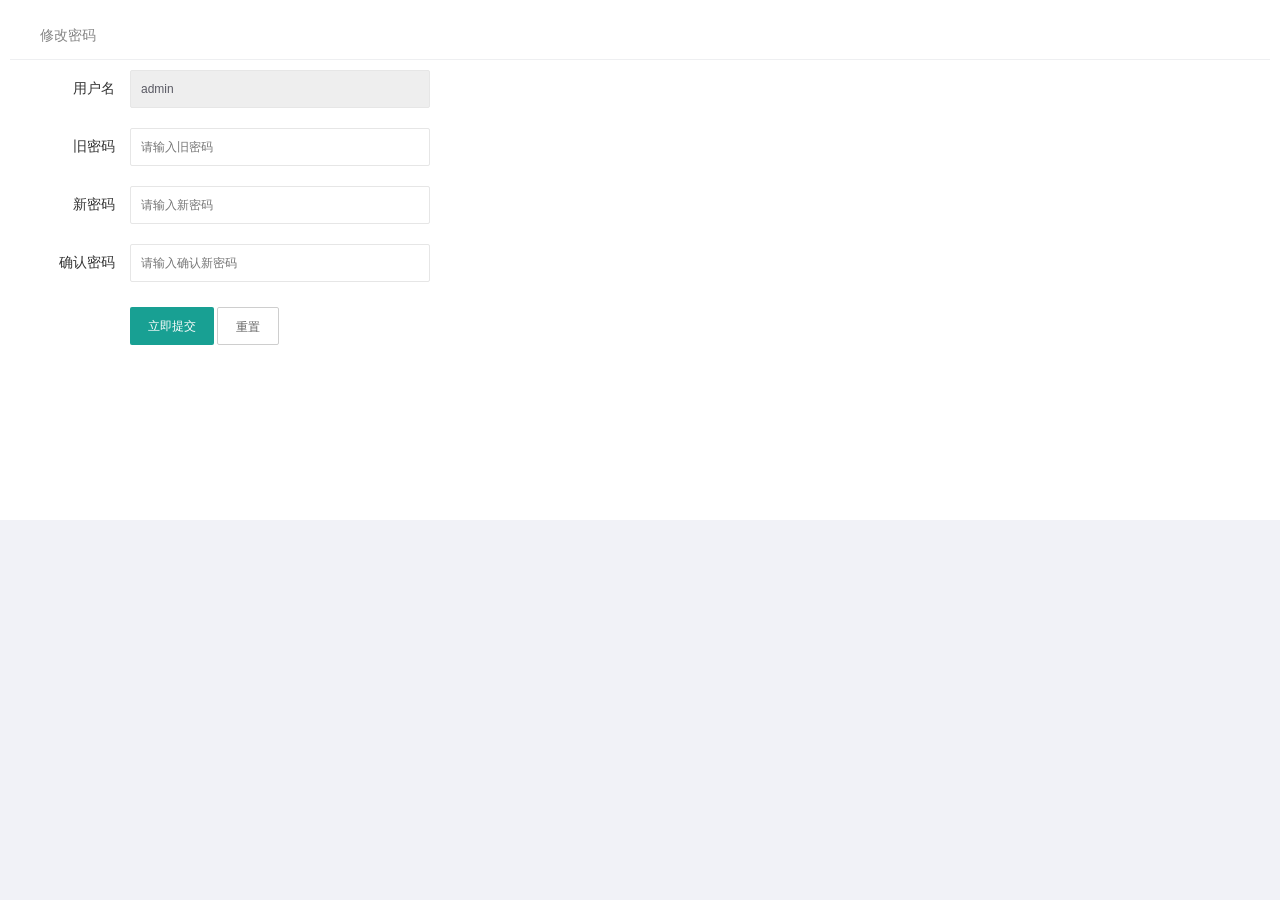
<file: shop-web/src/main/webapp/commons/022/changepwd.html>
<!DOCTYPE html>
<html lang="en">
<head>
	<meta charset="UTF-8">
	<title>个人信息</title>
	<meta name="renderer" content="webkit">	
	<meta http-equiv="X-UA-Compatible" content="IE=edge,chrome=1">	
	<meta name="viewport" content="width=device-width, initial-scale=1, maximum-scale=1">	
	<meta name="apple-mobile-web-app-status-bar-style" content="black">	
	<meta name="apple-mobile-web-app-capable" content="yes">	
	<meta name="format-detection" content="telephone=no">	
	<link rel="stylesheet" type="text/css" href="common/layui/css/layui.css" media="all">
	<link rel="stylesheet" type="text/css" href="common/bootstrap/css/bootstrap.css" media="all">
	<link rel="stylesheet" type="text/css" href="common/global.css" media="all">
	<link rel="stylesheet" type="text/css" href="css/personal.css" media="all">
</head>
<body>
<section class="layui-larry-box">
	<div class="larry-personal">
		<header class="larry-personal-tit">
			<span>修改密码</span>
		</header><!-- /header -->
		<div class="larry-personal-body clearfix changepwd">
			<form class="layui-form col-lg-4" method="post" action="">
			 	<div class="layui-form-item">
					<label class="layui-form-label">用户名</label>
					<div class="layui-input-block">  
					  	<input type="text" name="title"  autocomplete="off"  class="layui-input layui-disabled" value="admin" disabled="disabled" >
					</div>
				</div>
				<div class="layui-form-item">
					<label class="layui-form-label">旧密码</label>
					<div class="layui-input-block">  
					  	<input type="password" name="title"  autocomplete="off"  class="layui-input" value="" placeholder="请输入旧密码">
					</div>
				</div>
				<div class="layui-form-item">
					<label class="layui-form-label">新密码</label>
					<div class="layui-input-block">  
					  	<input type="password" name="title"  autocomplete="off"  class="layui-input" value="" placeholder="请输入新密码">
					</div>
				</div>
				<div class="layui-form-item">
					<label class="layui-form-label">确认密码</label>
					<div class="layui-input-block">  
					  	<input type="password" name="title"  autocomplete="off"  class="layui-input" value="" placeholder="请输入确认新密码">
					</div>
				</div>
				<div class="layui-form-item change-submit">
					<div class="layui-input-block">
						<button class="layui-btn" lay-submit="" lay-filter="demo1">立即提交</button>
						<button type="reset" class="layui-btn layui-btn-primary">重置</button>
					</div>
				</div>
			</form>
		</div>
	</div>
</section>
<script type="text/javascript" src="common/layui/layui.js"></script>
<script type="text/javascript">
	layui.use(['form','upload'],function(){
         var form = layui.form();
	});
</script>
</body>
</html>
</file>
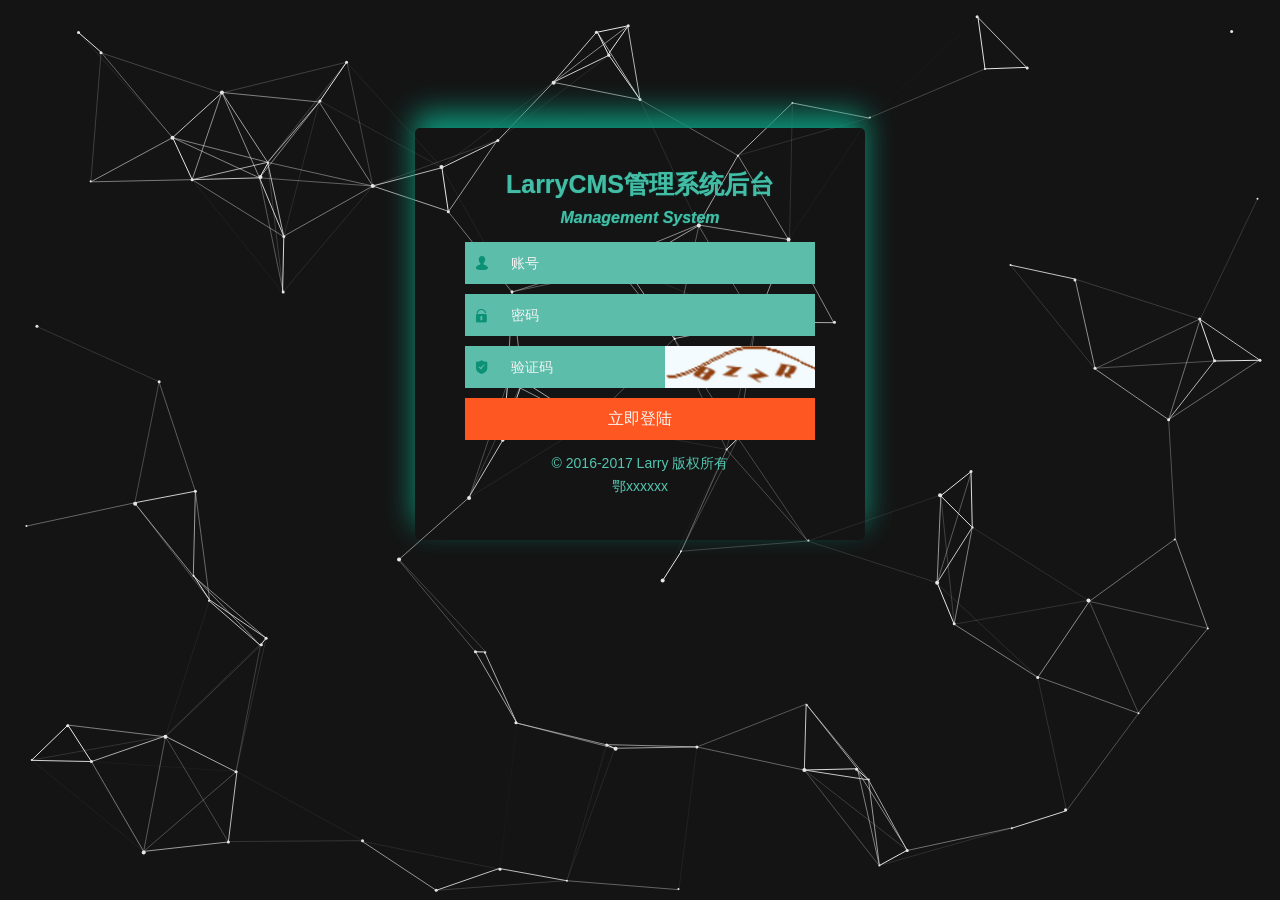
<file: shop-web/src/main/webapp/commons/022/login.html>
<!DOCTYPE html>
<html lang="en">
<head>
	<meta charset="UTF-8">
	<title>LarryCMS后台登录</title>
	<meta name="renderer" content="webkit">	
	<meta http-equiv="X-UA-Compatible" content="IE=edge,chrome=1">	
	<meta name="viewport" content="width=device-width, initial-scale=1, maximum-scale=1">
	<meta name="apple-mobile-web-app-status-bar-style" content="black">	
	<meta name="apple-mobile-web-app-capable" content="yes">	
	<meta name="format-detection" content="telephone=no">	
	<!-- load css -->
	<link rel="stylesheet" type="text/css" href="common/layui/css/layui.css" media="all">
	<link rel="stylesheet" type="text/css" href="css/login.css" media="all">
</head>
<body>
<div class="layui-canvs"></div>
<div class="layui-layout layui-layout-login">
	<h1>
		 <strong>LarryCMS管理系统后台</strong>
		 <em>Management System</em>
	</h1>
	<div class="layui-user-icon larry-login">
		 <input type="text" placeholder="账号" class="login_txtbx"/>
	</div>
	<div class="layui-pwd-icon larry-login">
		 <input type="password" placeholder="密码" class="login_txtbx"/>
	</div>
    <div class="layui-val-icon larry-login">
    	<div class="layui-code-box">
    		<input type="text" id="code" name="code" placeholder="验证码" maxlength="4" class="login_txtbx">
            <img src="images/verifyimg.png" alt="" class="verifyImg" id="verifyImg" onClick="javascript:this.src='xxx'+Math.random();">
    	</div>
    </div>
    <div class="layui-submit larry-login">
    	<input type="button" value="立即登陆" class="submit_btn"/>
    </div>
    <div class="layui-login-text">
    	<p>© 2016-2017 Larry 版权所有</p>
        <p>鄂xxxxxx</p>
    </div>
</div>
<script type="text/javascript" src="common/layui/lay/dest/layui.all.js"></script>
<script type="text/javascript" src="js/login.js"></script>
<script type="text/javascript" src="jsplug/jparticle.jquery.js"></script>
<script type="text/javascript">
$(function(){
	$(".layui-canvs").jParticle({
		background: "#141414",
		color: "#E6E6E6"
	});
	//登录链接测试，使用时可删除
	$(".submit_btn").click(function(){
	  location.href="index.html";
	});
});
</script>
</body>
</html>
</file>
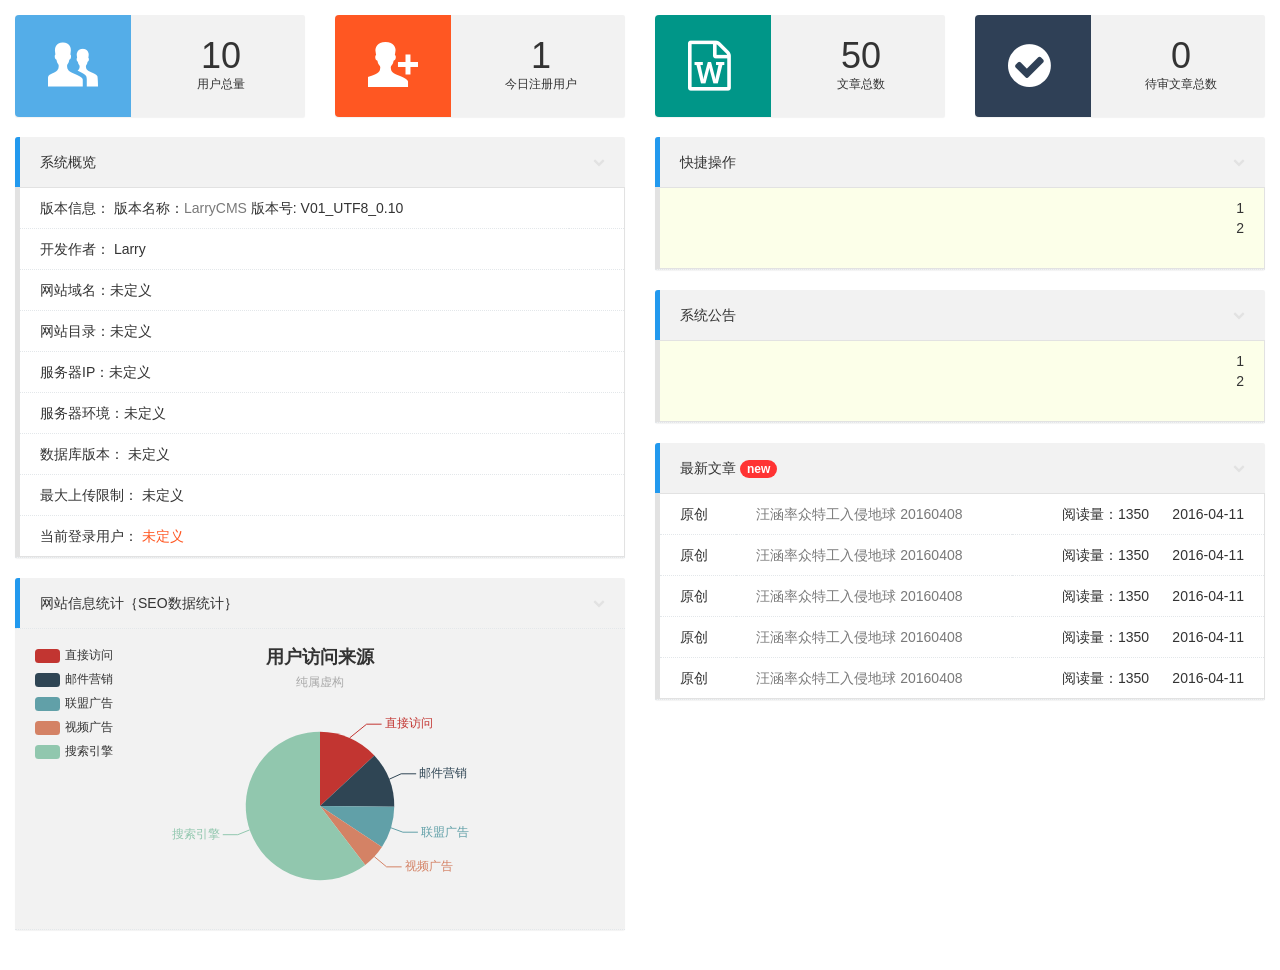
<file: shop-web/src/main/webapp/commons/022/main.html>
<!DOCTYPE html>
<html lang="en">
<head>
	<meta charset="UTF-8">
	<title>LarryBlogCMS-Home</title>
  <meta name="renderer" content="webkit"> 
  <meta http-equiv="X-UA-Compatible" content="IE=edge,chrome=1">  
  <meta name="viewport" content="width=device-width, initial-scale=1, maximum-scale=1"> 
  <meta name="apple-mobile-web-app-status-bar-style" content="black"> 
  <meta name="apple-mobile-web-app-capable" content="yes">  
  <meta name="format-detection" content="telephone=no"> 
	<link rel="stylesheet" type="text/css" href="common/layui/css/layui.css" media="all">
	<link rel="stylesheet" type="text/css" href="common/bootstrap/css/bootstrap.css" media="all">
	<link rel="stylesheet" type="text/css" href="common/global.css">
	<link rel="stylesheet" type="text/css" href="css/main.css" media="all">
</head>
<body>
<section class="larry-wrapper">
    <!-- overview -->
	<div class="row state-overview">
		<div class="col-lg-3 col-sm-6 layui-anim layui-anim-up">
			<section class="panel">
				<div class="symbol userblue layui-anim layui-anim-rotate"> <i class="iconpx-users"></i>
				</div>
				<div class="value">
					<a href="#">
						<h1 id="count1">10</h1>
					</a>
					<p>用户总量</p>
				</div>
			</section>
		</div>
		<div class="col-lg-3 col-sm-6 layui-anim layui-anim-up">
			<section class="panel">
				<div class="symbol commred layui-anim layui-anim-rotate"> <i class="iconpx-user-add"></i>
				</div>
				<div class="value">
					<a href="#">
						<h1 id="count2">1</h1>
					</a>
					<p>今日注册用户</p>
				</div>
			</section>
		</div>
		<div class="col-lg-3 col-sm-6 layui-anim layui-anim-up">
			<section class="panel">
				<div class="symbol articlegreen layui-anim layui-anim-rotate">
					<i class="iconpx-file-word-o"></i>
				</div>
				<div class="value">
					<a href="#">
						<h1 id="count3">50</h1>
					</a>
					<p>文章总数</p>
				</div>
			</section>
		</div>
		<div class="col-lg-3 col-sm-6 layui-anim layui-anim-up">
			<section class="panel">
				<div class="symbol rsswet layui-anim layui-anim-rotate">
					<i class="iconpx-check-circle"></i>
				</div>
				<div class="value">
					<a href="#">
						<h1 id="count4">0</h1>
					</a>
					<p>待审文章总数</p>
				</div>
			</section>
		</div>
	</div>
	<!-- overview end -->
	<div class="row">
		<div class="col-lg-6">
			<section class="panel">
				<header class="panel-heading bm0">
					<span class='span-title'>系统概览</span>
					<span class="tools pull-right"><a href="javascript:;" class="iconpx-chevron-down"></a></span>
				</header>
				<div class="panel-body" >
					<table class="table table-hover personal-task">
                         <tbody>
                         	<tr>
                         		<td>
                         			<strong>版本信息</strong>： 版本名称：<a href="http://www.larrycms.com">LarryCMS</a> 版本号: V01_UTF8_0.10

                         		</td>
                         		<td>

                         		</td>
                         	</tr>
                         	<tr>
                         		<td>
                                <strong>开发作者</strong>： Larry

                                </td>
                                <td></td>
                         	</tr>
                         	<tr>
                         		<td>
                                <strong>网站域名</strong>：未定义
                                </td>
                                <td></td>
                         	</tr>
                         	<tr>
                         		<td>
                                <strong>网站目录</strong>：未定义
                                </td>
                                <td></td>
                         	</tr>
                         	<tr>
                         		<td>
                                <strong>服务器IP</strong>：未定义
                                </td>
                                <td></td>
                         	</tr>
                         	<tr>
                         		<td>
                                <strong>服务器环境</strong>：未定义
                                </td>
                                <td></td>
                         	</tr>
                         	<tr>
                         		<td>
                                <strong>数据库版本</strong>： 未定义

                                </td>
                                <td></td>
                         	</tr>
                         	<tr>
                         		<td>
                                <strong>最大上传限制</strong>： 未定义

                                </td>
                                <td></td>
                         	</tr>
                         	<tr>
                         		<td>
                                <strong>当前登录用户</strong>： <span class="current_user">未定义</span>

                                </td>
                                <td></td>
                         	</tr>
                         </tbody>
					</table>
				</div>
			</section>
      <!-- 网站信息统计｛SEO数据统计｝ -->
      <section class="panel">
                  <header class="panel-heading bm0">
                       <span class='span-title'>网站信息统计｛SEO数据统计｝</span>
                       <span class="tools pull-right"><a href="javascript:;" class="iconpx-chevron-down"></a></span>
                  </header>
                  <div class="panel-body laery-seo-box">
                        <div class="larry-seo-stats" id="larry-seo-stats"></div>
                  </div>
      </section>
		</div>
		<div class="col-lg-6">
		     <!-- 快捷操作 -->
             <section class="panel">
                  <header class="panel-heading bm0">
                        <span class='span-title'>快捷操作</span>
                        <span class="tools pull-right"><a href="javascript:;" class="iconpx-chevron-down"></a></span>
                  </header>
                  <div class="panel-body">
                        <table class="table table-hover personal-task shortcut">
                            <tr>
                            	<td>
                            		<div class="c1">1</div>
                            		<div class="c2">2</div>
                            		<br>
                            	</td>
                            </tr>
                        </table>
                  </div>
             </section>
          <!-- 系统公告 -->
             <section class="panel">
                 <header class="panel-heading bm0">
                        <span class='span-title'>系统公告</span>
                        <span class="tools pull-right"><a href="javascript:;" class="iconpx-chevron-down"></a></span>
                  </header>
                  <div class="panel-body">
                        <table class="table table-hover personal-task shortcut">
                            <tr>
                              <td>
                                <div class="c1">1</div>
                                <div class="c2">2</div>
                                <br>
                              </td>
                            </tr>
                        </table>
                  </div>
             </section>

              <!-- 最新文章 -->
             <section class="panel">
                  <header class="panel-heading bm0">
                        <span class='span-title'>最新文章</span>
                        <span class="badge" style="background-color:#FF3333;"> new </span>
                        <span class="tools pull-right"><a href="javascript:;" class="iconpx-chevron-down"></a></span>
                  </header>
                  <div class="panel-body">
                       <table class="table table-hover personal-task">
                             <tbody>
                              <tr>
                                <td>原创</td>
                                <td>
                                  <a href="#" target="_blank">汪涵率众特工入侵地球 20160408</a>
                                </td>
                                <td class="col-md-5">阅读量：1350 &nbsp;&nbsp;&nbsp;&nbsp; 2016-04-11</td>
                              </tr>
                              <tr>
                                <td>原创</td>
                                <td>
                                  <a href="#" target="_blank">汪涵率众特工入侵地球 20160408</a>
                                </td>
                                <td class="col-md-5">阅读量：1350 &nbsp;&nbsp;&nbsp;&nbsp; 2016-04-11</td>
                              </tr>
                              <tr>
                                <td>原创</td>
                                <td>
                                  <a href="#" target="_blank">汪涵率众特工入侵地球 20160408</a>
                                </td>
                                <td class="col-md-5">阅读量：1350 &nbsp;&nbsp;&nbsp;&nbsp; 2016-04-11</td>
                              </tr>
                              <tr>
                                <td>原创</td>
                                <td>
                                  <a href="#" target="_blank">汪涵率众特工入侵地球 20160408</a>
                                </td>
                                <td class="col-md-5">阅读量：1350 &nbsp;&nbsp;&nbsp;&nbsp; 2016-04-11</td>
                              </tr>
                              <tr>
                                <td>原创</td>
                                <td>
                                  <a href="#" target="_blank">汪涵率众特工入侵地球 20160408</a>
                                </td>
                                <td class="col-md-5">阅读量：1350 &nbsp;&nbsp;&nbsp;&nbsp; 2016-04-11</td>
                              </tr>
                             </tbody>
                       </table>
                  </div>
             </section>
		</div>
	</div>

</section>

<script type="text/javascript" src="common/layui/layui.js"></script>
<script type="text/javascript">
	layui.use(['jquery','layer','element'],function(){
		window.jQuery = window.$ = layui.jquery;
		window.layer = layui.layer;
        window.element = layui.element();

       $('.panel .tools .iconpx-chevron-down').click(function(){
       	   var el = $(this).parents(".panel").children(".panel-body");
       	   if($(this).hasClass("iconpx-chevron-down")){
       	   	   $(this).removeClass("iconpx-chevron-down").addClass("iconpx-chevron-up");
       	   	   el.slideUp(200);
       	   }else{
       	   	   $(this).removeClass("iconpx-chevron-up").addClass("iconpx-chevron-down");
       	   	   el.slideDown(200);
       	   }
       })

	});
</script>
<script type="text/javascript" src="jsplug/echarts.min.js"></script>
<script type="text/javascript" src="js/main.js"></script>
</body>
</html>
</file>
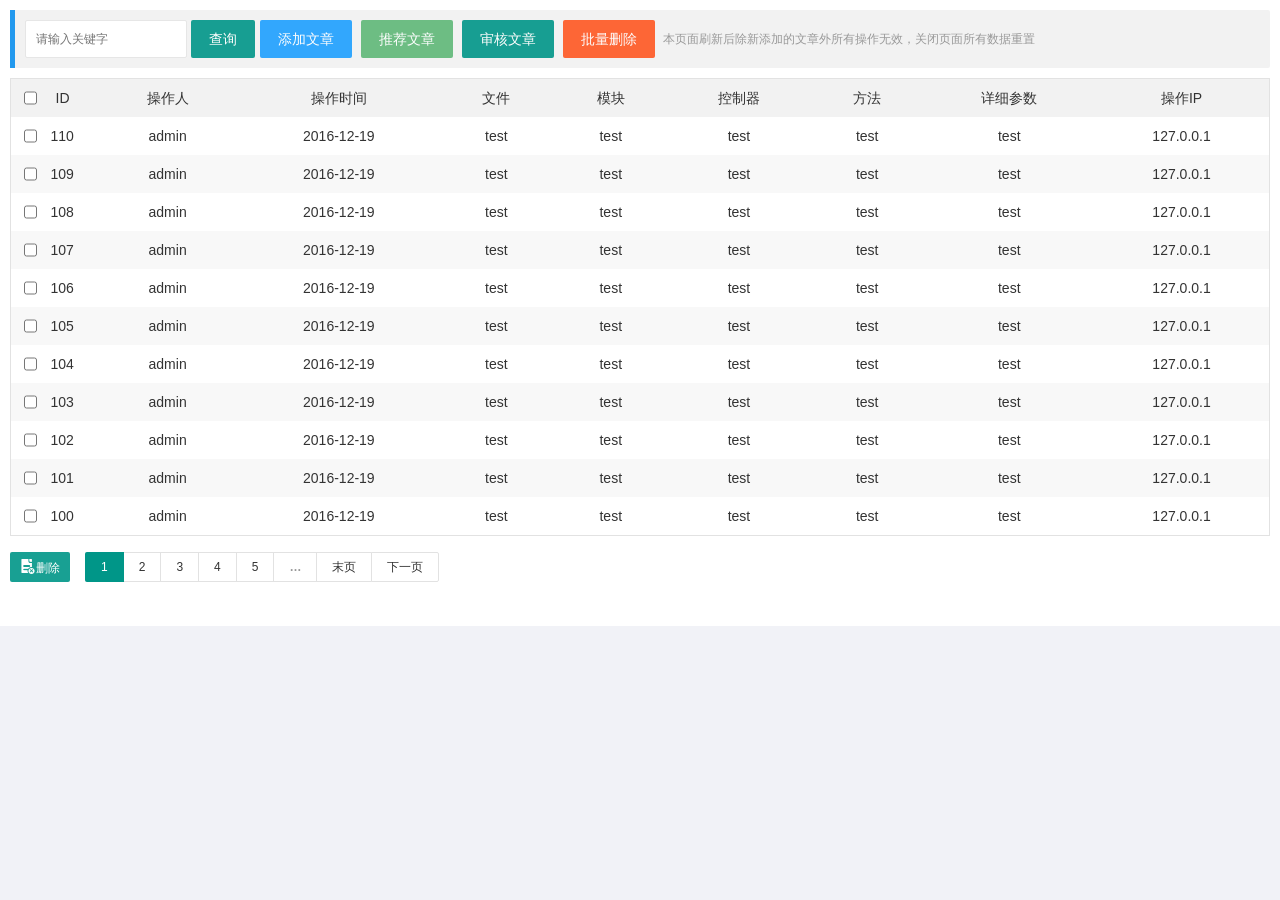
<file: shop-web/src/main/webapp/commons/022/myloginfo.html>
<!DOCTYPE html>
<html lang="en">
<head>
	<meta charset="UTF-8">
	<title>个人信息</title>
	<meta name="renderer" content="webkit">	
	<meta http-equiv="X-UA-Compatible" content="IE=edge,chrome=1">	
	<meta name="viewport" content="width=device-width, initial-scale=1, maximum-scale=1">	
	<meta name="apple-mobile-web-app-status-bar-style" content="black">	
	<meta name="apple-mobile-web-app-capable" content="yes">	
	<meta name="format-detection" content="telephone=no">	
	<link rel="stylesheet" type="text/css" href="common/layui/css/layui.css" media="all">
	<link rel="stylesheet" type="text/css" href="common/bootstrap/css/bootstrap.css" media="all">
	<link rel="stylesheet" type="text/css" href="common/global.css" media="all">
	<link rel="stylesheet" type="text/css" href="css/personal.css" media="all">
</head>
<body>
<section class="layui-larry-box">
	<div class="larry-personal">
	    <div class="layui-tab">
            <blockquote class="layui-elem-quote news_search">
		
		<div class="layui-inline">
		    <div class="layui-input-inline">
		    	<input value="" placeholder="请输入关键字" class="layui-input search_input" type="text">
		    </div>
		    <a class="layui-btn search_btn">查询</a>
		</div><div class="layui-inline">
			<a class="layui-btn layui-btn-normal newsAdd_btn">添加文章</a>
		</div>
		<div class="layui-inline">
			<a class="layui-btn recommend" style="background-color:#5FB878">推荐文章</a>
		</div>
		<div class="layui-inline">
			<a class="layui-btn audit_btn">审核文章</a>
		</div>
		<div class="layui-inline">
			<a class="layui-btn layui-btn-danger batchDel">批量删除</a>
		</div>
		<div class="layui-inline">
			<div class="layui-form-mid layui-word-aux">本页面刷新后除新添加的文章外所有操作无效，关闭页面所有数据重置</div>
		</div>
	</blockquote>
            
		    <div class="layui-tab-content larry-personal-body clearfix mylog-info-box">
		         <!-- 操作日志 -->
                <div class="layui-tab-item layui-field-box layui-show">
                     <table class="layui-table table-hover" lay-even="" lay-skin="nob">
                          <thead>
                              <tr>
                                  <th><input type="checkbox" id="selected-all"></th>
                                  <th>ID</th>
                                  <th>操作人</th>
                                  <th>操作时间</th>
                                  <th>文件</th>
                                  <th>模块</th>
                                  <th>控制器</th>
                                  <th>方法</th>
                                  <th>详细参数</th>
                                  <th>操作IP</th>
                              </tr>
                          </thead>
                          <tbody>
                              <tr>
                                <td><input type="checkbox"></td>
                                <td>110</td>
                                <td>admin</td>
                                <td>2016-12-19</td>
                                <td>test</td>
                                <td>test</td>
                                <td>test</td>
                                <td>test</td>
                                <td>test</td>
                                <td>127.0.0.1</td>
                              </tr>
                              <tr>
                                <td><input type="checkbox"></td>
                                <td>109</td>
                                <td>admin</td>
                                <td>2016-12-19</td>
                                <td>test</td>
                                <td>test</td>
                                <td>test</td>
                                <td>test</td>
                                <td>test</td>
                                <td>127.0.0.1</td>
                              </tr>
                              <tr>
                                <td><input type="checkbox"></td>
                                <td>108</td>
                                <td>admin</td>
                                <td>2016-12-19</td>
                                <td>test</td>
                                <td>test</td>
                                <td>test</td>
                                <td>test</td>
                                <td>test</td>
                                <td>127.0.0.1</td>
                              </tr>
                              <tr>
                                <td><input type="checkbox"></td>
                                <td>107</td>
                                <td>admin</td>
                                <td>2016-12-19</td>
                                <td>test</td>
                                <td>test</td>
                                <td>test</td>
                                <td>test</td>
                                <td>test</td>
                                <td>127.0.0.1</td>
                              </tr>
                              <tr>
                                <td><input type="checkbox"></td>
                                <td>106</td>
                                <td>admin</td>
                                <td>2016-12-19</td>
                                <td>test</td>
                                <td>test</td>
                                <td>test</td>
                                <td>test</td>
                                <td>test</td>
                                <td>127.0.0.1</td>
                              </tr>
                              <tr>
                                <td><input type="checkbox"></td>
                                <td>105</td>
                                <td>admin</td>
                                <td>2016-12-19</td>
                                <td>test</td>
                                <td>test</td>
                                <td>test</td>
                                <td>test</td>
                                <td>test</td>
                                <td>127.0.0.1</td>
                              </tr>
                              <tr>
                                <td><input type="checkbox"></td>
                                <td>104</td>
                                <td>admin</td>
                                <td>2016-12-19</td>
                                <td>test</td>
                                <td>test</td>
                                <td>test</td>
                                <td>test</td>
                                <td>test</td>
                                <td>127.0.0.1</td>
                              </tr>
                              <tr>
                                <td><input type="checkbox"></td>
                                <td>103</td>
                                <td>admin</td>
                                <td>2016-12-19</td>
                                <td>test</td>
                                <td>test</td>
                                <td>test</td>
                                <td>test</td>
                                <td>test</td>
                                <td>127.0.0.1</td>
                              </tr>
                              <tr>
                                <td><input type="checkbox"></td>
                                <td>102</td>
                                <td>admin</td>
                                <td>2016-12-19</td>
                                <td>test</td>
                                <td>test</td>
                                <td>test</td>
                                <td>test</td>
                                <td>test</td>
                                <td>127.0.0.1</td>
                              </tr>
                              <tr>
                                <td><input type="checkbox"></td>
                                <td>101</td>
                                <td>admin</td>
                                <td>2016-12-19</td>
                                <td>test</td>
                                <td>test</td>
                                <td>test</td>
                                <td>test</td>
                                <td>test</td>
                                <td>127.0.0.1</td>
                              </tr>
                              <tr>
                                <td><input type="checkbox"></td>
                                <td>100</td>
                                <td>admin</td>
                                <td>2016-12-19</td>
                                <td>test</td>
                                <td>test</td>
                                <td>test</td>
                                <td>test</td>
                                <td>test</td>
                                <td>127.0.0.1</td>
                              </tr>
                          </tbody>
                     </table>
                     <div class="larry-table-page clearfix">
                          <a href="javascript:;" class="layui-btn layui-btn-small"><i class="iconfont icon-shanchu1"></i>删除</a>
				          <div id="page" class="page"></div>
			         </div>
			    </div>
			     <!-- 登录日志 -->
			    <div class="layui-tab-item layui-field-box">
			          <table class="layui-table table-hover" lay-even="" lay-skin="nob">
                           <thead>
                              <tr>
                                  <th><input type="checkbox" id="selected-all"></th>
                                  <th>ID</th>
                                  <th>管理员账号</th>
                                  <th>状态</th>
                                  <th>最后登录时间</th>
                                  <th>上次登录IP</th>
                                  <th>登录IP</th>
                                  <th>IP所在位置</th>
                              </tr>
                            </thead>
                            <tbody>
                              <tr>
                                <td><input type="checkbox"></td>
                                <td>110</td>
                                <td>admin</td>
                                <td>后台登录成功</td>
                                <td>2016-12-19 14:26:03</td>
                                <td>127.0.0.1</td>
                                <td>127.0.0.1</td>
                                <td>Unknown</td>
                              </tr>
                            </tbody>
			          </table>
			          <div class="larry-table-page clearfix">
                          <a href="javascript:;" class="layui-btn layui-btn-small"><i class="iconfont icon-shanchu1"></i>删除</a>
				          <div id="page2" class="page"></div>
			         </div>
			    </div>
		    </div>
		</div>
	</div>
</section>
<script type="text/javascript" src="common/layui/layui.js"></script>
<script type="text/javascript">
	layui.use(['jquery','layer','element','laypage'],function(){
	      window.jQuery = window.$ = layui.jquery;
	      window.layer = layui.layer;
          var element = layui.element(),
              laypage = layui.laypage;

            
          laypage({
					cont: 'page',
					pages: 10 //总页数
						,
					groups: 5 //连续显示分页数
						,
					jump: function(obj, first) {
						//得到了当前页，用于向服务端请求对应数据
						var curr = obj.curr;
						if(!first) {
							//layer.msg('第 '+ obj.curr +' 页');
						}
					}
				});

          laypage({
					cont: 'page2',
					pages: 10 //总页数
						,
					groups: 5 //连续显示分页数
						,
					jump: function(obj, first) {
						//得到了当前页，用于向服务端请求对应数据
						var curr = obj.curr;
						if(!first) {
							//layer.msg('第 '+ obj.curr +' 页');
						}
					}
				});
    });
</script>
</body>
</html>
</file>
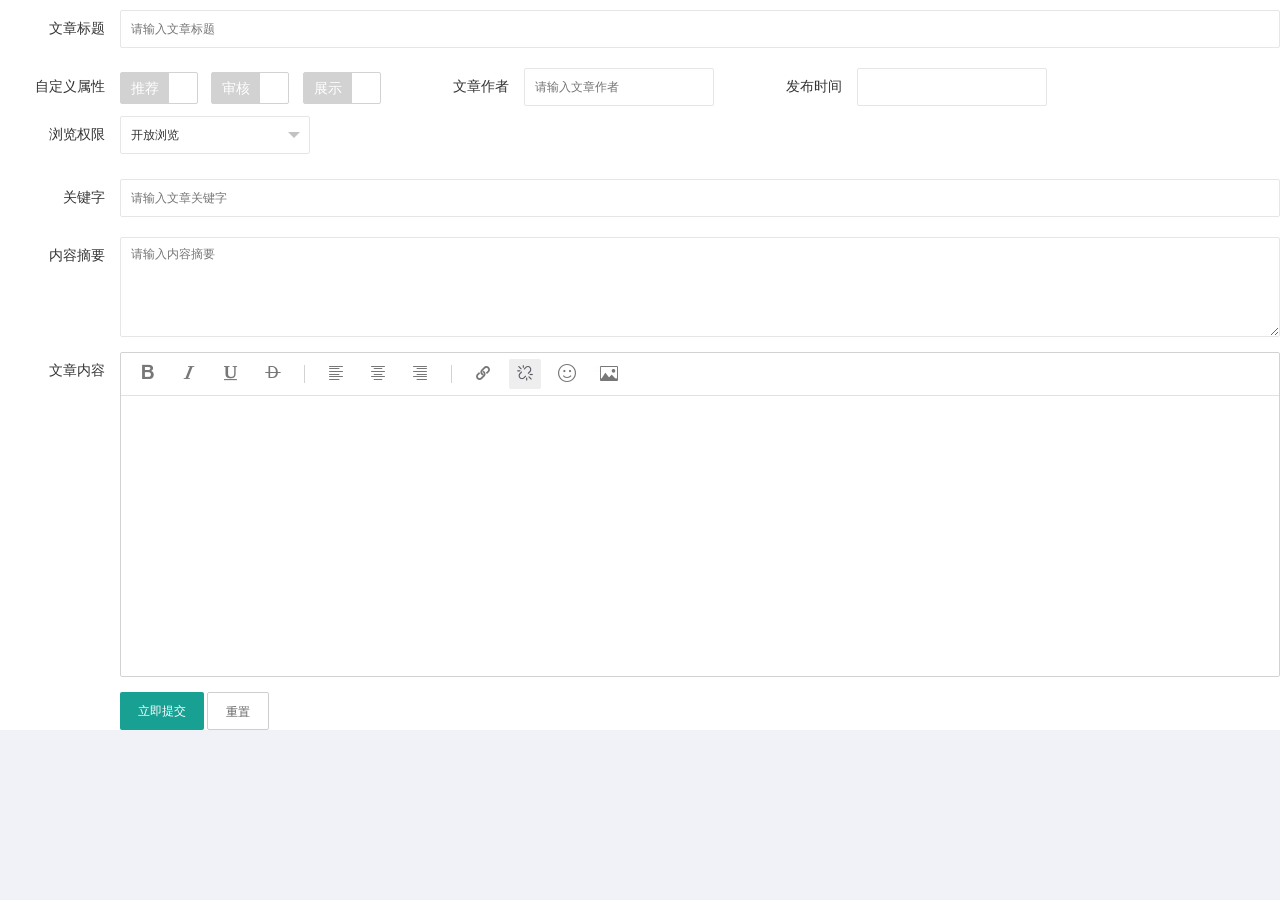
<file: shop-web/src/main/webapp/commons/022/newsAdd.html>
<!DOCTYPE html>
<html>
<head>
	<meta charset="UTF-8">
	<title>添加信息</title>
	<meta name="renderer" content="webkit">	
	<meta http-equiv="X-UA-Compatible" content="IE=edge,chrome=1">	
	<meta name="viewport" content="width=device-width, initial-scale=1, maximum-scale=1">	
	<meta name="apple-mobile-web-app-status-bar-style" content="black">	
	<meta name="apple-mobile-web-app-capable" content="yes">	
	<meta name="format-detection" content="telephone=no">	
	<link rel="stylesheet" type="text/css" href="common/layui/css/layui.css" media="all">
	<link rel="stylesheet" type="text/css" href="common/bootstrap/css/bootstrap.css" media="all">
	<link rel="stylesheet" type="text/css" href="common/global.css" media="all">
	<link rel="stylesheet" type="text/css" href="css/personal.css" media="all">
</head>
<body class="childrenBody">
	<form class="layui-form">
		<div class="layui-form-item">
			<label class="layui-form-label">文章标题</label>
			<div class="layui-input-block">
				<input class="layui-input newsName" lay-verify="required" placeholder="请输入文章标题" type="text">
			</div>
		</div>
		<div class="layui-form-item">
			<div class="layui-inline">
				<label class="layui-form-label">自定义属性</label>
				<div class="layui-input-block">
					<input name="tuijian" class="tuijian" title="推荐" type="checkbox"><div class="layui-unselect layui-form-checkbox" lay-skin=""><span>推荐</span><i class="layui-icon"></i></div>
					<input name="shenhe" class="newsStatus" title="审核" type="checkbox"><div class="layui-unselect layui-form-checkbox" lay-skin=""><span>审核</span><i class="layui-icon"></i></div>
					<input name="show" class="isShow" title="展示" type="checkbox"><div class="layui-unselect layui-form-checkbox" lay-skin=""><span>展示</span><i class="layui-icon"></i></div>
				</div>
			</div>
			<div class="layui-inline">		
				<label class="layui-form-label">文章作者</label>
				<div class="layui-input-inline">
					<input class="layui-input newsAuthor" lay-verify="required" placeholder="请输入文章作者" type="text">
				</div>
			</div>
			<div class="layui-inline">		
				<label class="layui-form-label">发布时间</label>
				<div class="layui-input-inline">
					<input class="layui-input newsTime" lay-verify="required|date" onClick="layui.laydate({elem:this})" type="text">
				</div>
			</div>
			<div class="layui-inline">
				<label class="layui-form-label">浏览权限</label>
				<div class="layui-input-inline">
					<select name="browseLook" class="newsLook" lay-filter="browseLook">
				        <option value="0">开放浏览</option>
				        <option value="1">会员浏览</option>
				    </select><div class="layui-unselect layui-form-select"><div class="layui-select-title"><input placeholder="开放浏览" value="开放浏览" readonly="" class="layui-input layui-unselect" type="text"><i class="layui-edge"></i></div><dl class="layui-anim layui-anim-upbit"><dd lay-value="0" class="layui-this">开放浏览</dd><dd lay-value="1" class="">会员浏览</dd></dl></div>
				</div>
			</div>
		</div>
		<div class="layui-form-item">
			<label class="layui-form-label">关键字</label>
			<div class="layui-input-block">
				<input class="layui-input" placeholder="请输入文章关键字" type="text">
			</div>
		</div>
		<div class="layui-form-item">
			<label class="layui-form-label">内容摘要</label>
			<div class="layui-input-block">
				<textarea placeholder="请输入内容摘要" class="layui-textarea"></textarea>
			</div>
		</div>
		<div class="layui-form-item">
			<label class="layui-form-label">文章内容</label>
			<div class="layui-input-block">
				<textarea class="layui-textarea layui-hide" name="content" lay-verify="content" id="news_content"></textarea><div class="layui-layedit"><div class="layui-unselect layui-layedit-tool"><i class="layui-icon layedit-tool-b" title="加粗" lay-command="Bold" layedit-event="b" "=""></i><i class="layui-icon layedit-tool-i" title="斜体" lay-command="italic" layedit-event="i" "=""></i><i class="layui-icon layedit-tool-u" title="下划线" lay-command="underline" layedit-event="u" "=""></i><i class="layui-icon layedit-tool-d" title="删除线" lay-command="strikeThrough" layedit-event="d" "=""></i><span class="layedit-tool-mid"></span><i class="layui-icon layedit-tool-left" title="左对齐" lay-command="justifyLeft" layedit-event="left" "=""></i><i class="layui-icon layedit-tool-center" title="居中对齐" lay-command="justifyCenter" layedit-event="center" "=""></i><i class="layui-icon layedit-tool-right" title="右对齐" lay-command="justifyRight" layedit-event="right" "=""></i><span class="layedit-tool-mid"></span><i class="layui-icon layedit-tool-link" title="插入链接" layedit-event="link" "=""></i><i class="layui-icon layedit-tool-unlink layui-disabled" title="清除链接" lay-command="unlink" layedit-event="unlink" "=""></i><i class="layui-icon layedit-tool-face" title="表情" layedit-event="face" "=""></i><i class="layui-icon layedit-tool-image" title="图片" layedit-event="image"><input name="file" type="file"></i></div><div class="layui-layedit-iframe"><iframe id="LAY_layedit_1" name="LAY_layedit_1" textarea="news_content" style="height: 280px;" frameborder="0"></iframe></div></div>
			</div>
		</div>
		<div class="layui-form-item">
			<div class="layui-input-block">
				<button class="layui-btn" lay-submit="" lay-filter="addNews">立即提交</button>
				<button type="reset" class="layui-btn layui-btn-primary">重置</button>
		    </div>
		</div>
	</form>
	<script type="text/javascript" src="common/layui/layui.js"></script>
	<script type="text/javascript" src="js/newsadd.js"></script>

</body>
</html>
</file>
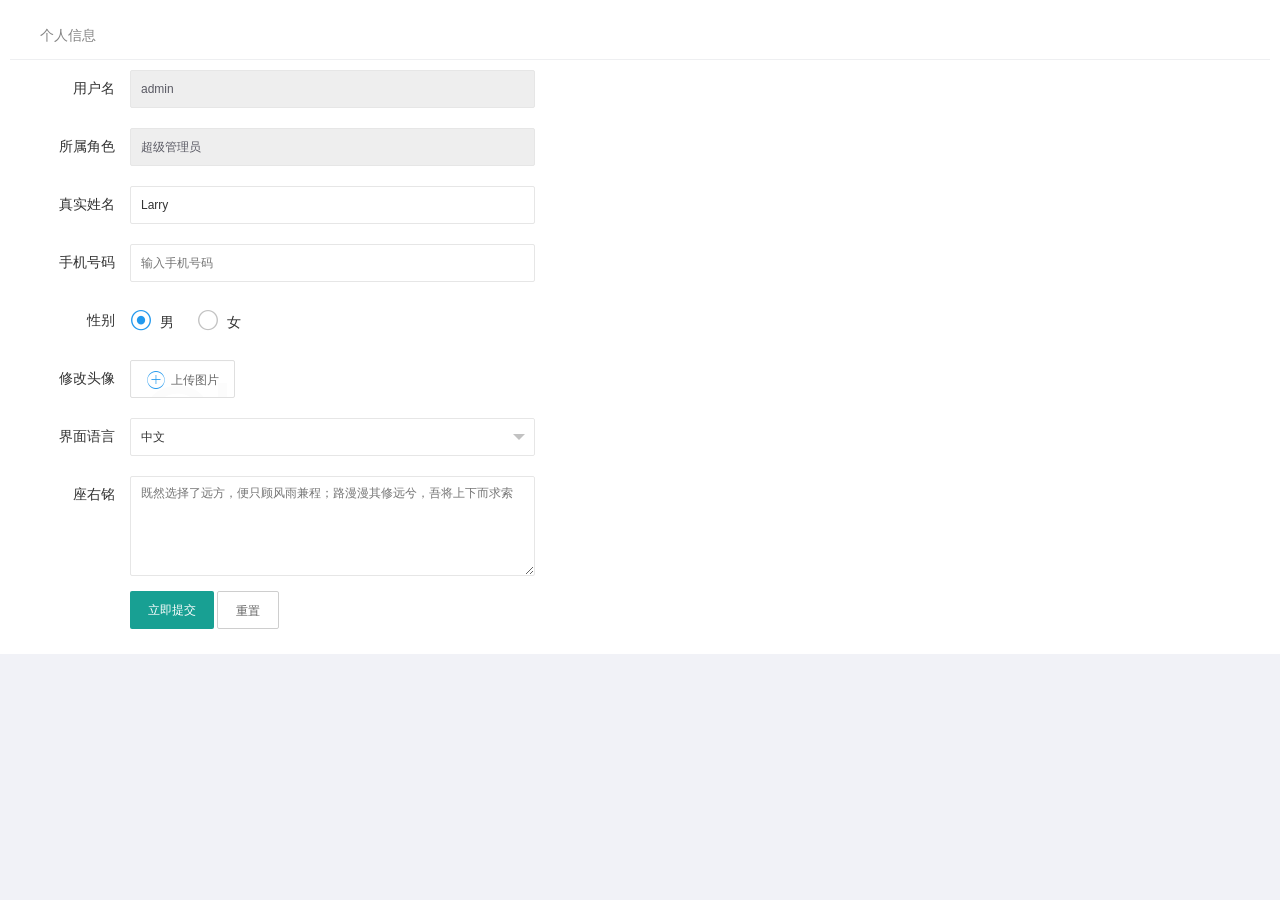
<file: shop-web/src/main/webapp/commons/022/personInfo.html>
<!DOCTYPE html>
<html lang="en">
<head>
	<meta charset="UTF-8">
	<title>个人信息</title>
	<meta name="renderer" content="webkit">	
	<meta http-equiv="X-UA-Compatible" content="IE=edge,chrome=1">	
	<meta name="viewport" content="width=device-width, initial-scale=1, maximum-scale=1">	
	<meta name="apple-mobile-web-app-status-bar-style" content="black">	
	<meta name="apple-mobile-web-app-capable" content="yes">	
	<meta name="format-detection" content="telephone=no">	
	<link rel="stylesheet" type="text/css" href="common/layui/css/layui.css" media="all">
	<link rel="stylesheet" type="text/css" href="common/bootstrap/css/bootstrap.css" media="all">
	<link rel="stylesheet" type="text/css" href="common/global.css" media="all">
	<link rel="stylesheet" type="text/css" href="css/personal.css" media="all">
</head>
<body>
<section class="layui-larry-box">
	<div class="larry-personal">
		<header class="larry-personal-tit">
			<span>个人信息</span>
		</header><!-- /header -->
		<div class="larry-personal-body clearfix">
			<form class="layui-form col-lg-5" action="" method="post">
				<div class="layui-form-item">
					<label class="layui-form-label">用户名</label>
					<div class="layui-input-block">  
						<input type="text" name="title"  autocomplete="off"  class="layui-input layui-disabled" value="admin" disabled="disabled" >
					</div>
				</div>
				<div class="layui-form-item">
					<label class="layui-form-label">所属角色</label>
					<div class="layui-input-block">
						<input type="text" name="username"  autocomplete="off" class="layui-input layui-disabled" value="超级管理员" disabled="disabled">
					</div>
				</div>
				<div class="layui-form-item">
					<label class="layui-form-label">真实姓名</label>
					<div class="layui-input-block">
						<input type="text" name="username"  autocomplete="off" class="layui-input" value="Larry">
					</div>
				</div>
				<div class="layui-form-item">
					<label class="layui-form-label">手机号码</label>
					<div class="layui-input-block">
						<input type="text" name="username"  autocomplete="off" class="layui-input" placeholder="输入手机号码">
					</div>
				</div>
				<div class="layui-form-item">
					<label class="layui-form-label">性别</label>
					<div class="layui-input-block">
						<input type="radio" name="sex" value="男" title="男" checked=""><div class="layui-unselect layui-form-radio layui-form-radioed"><i class="layui-anim layui-icon"></i><span>男</span></div>
						<input type="radio" name="sex" value="女" title="女"><div class="layui-unselect layui-form-radio"><i class="layui-anim layui-icon"></i><span>女</span></div>
					</div>
				</div>
				<div class="layui-form-item">
					<label class="layui-form-label">修改头像</label>
					<div class="layui-input-block">
						<input type="file" name="file" class="layui-upload-file">
					</div>
				</div>
				<div class="layui-form-item">
					<label class="layui-form-label">界面语言</label>
					<div class="layui-input-block">
						<select name="interest" lay-filter="aihao">
							<option value=""></option>
							<option value="0" selected="selected">中文</option>
							<option value="1">英文</option>
						</select>
					</div>
				</div>

				<div class="layui-form-item layui-form-text">
					<label class="layui-form-label">座右铭</label>
					<div class="layui-input-block">
						<textarea placeholder="既然选择了远方，便只顾风雨兼程；路漫漫其修远兮，吾将上下而求索" value="" class="layui-textarea"></textarea>
					</div>
				</div>
				
				<div class="layui-form-item">
					<div class="layui-input-block">
						<button class="layui-btn" lay-submit="" lay-filter="demo1">立即提交</button>
						<button type="reset" class="layui-btn layui-btn-primary">重置</button>
					</div>
				</div>
			</form>
		</div>
	</div>
</section>
<script type="text/javascript" src="common/layui/layui.js"></script>
<script type="text/javascript">
	layui.use(['form','upload'],function(){
         var form = layui.form();
         layui.upload({ 
             url: '' ,//上传接口 
             success: function(res){
              //上传成功后的回调 
              console.log(res) 
            } 
         });

	});
</script>
</body>
</html>
</file>
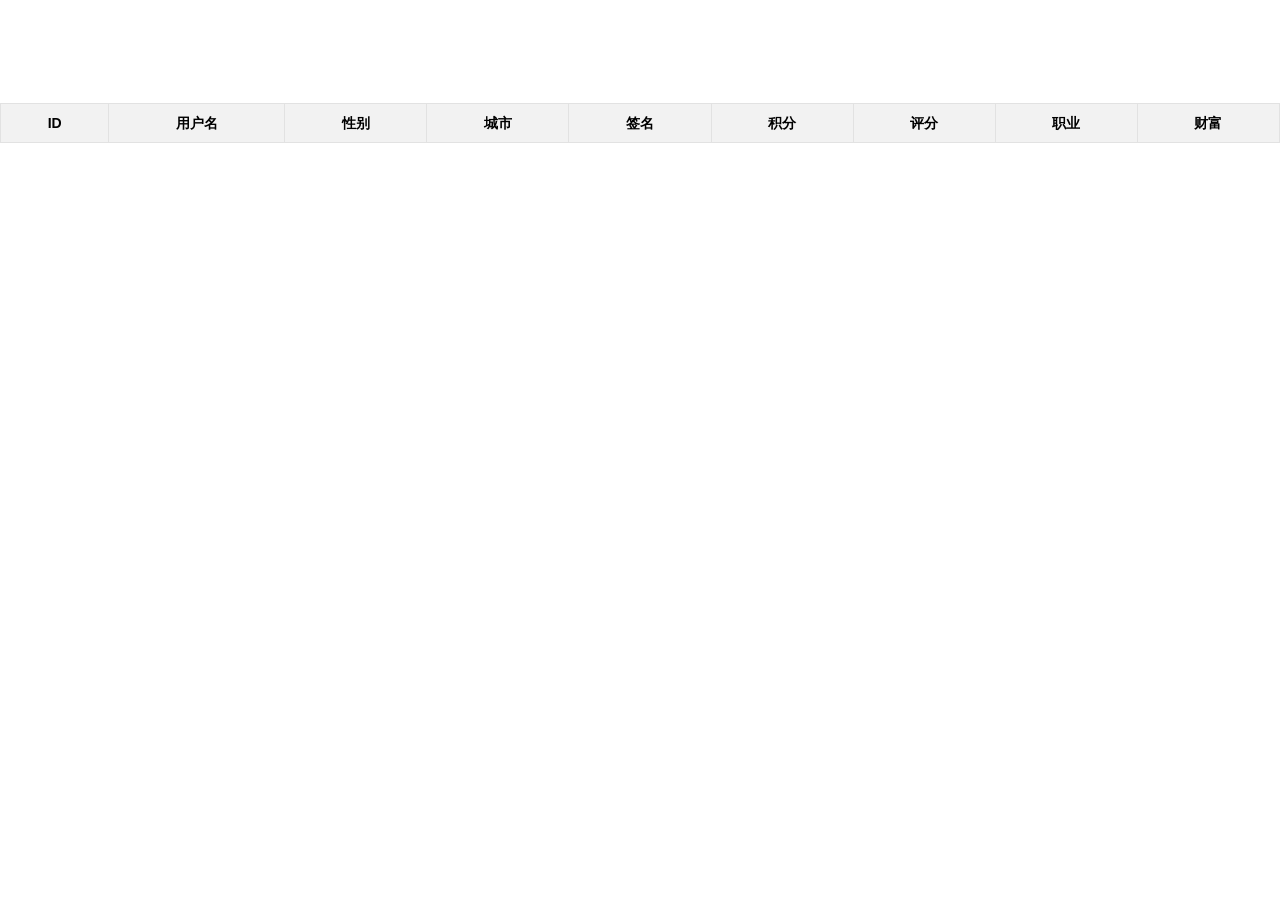
<file: shop-web/src/main/webapp/commons/022/tab.html>
<!DOCTYPE html>
<html>
<head>
  <meta charset="utf-8">
  <title>layui</title>
  <meta name="renderer" content="webkit">
  <meta http-equiv="X-UA-Compatible" content="IE=edge,chrome=1">
  <meta name="viewport" content="width=device-width, initial-scale=1, maximum-scale=1">
  <link rel="stylesheet" type="text/css" href="common/layui/css/layui.css" media="all">
  <!-- 注意：如果你直接复制所有代码到本地，上述css路径需要改成你本地的 -->
</head>
<body>
 
<!-- 示例-970 -->
<ins class="adsbygoogle" style="display:inline-block;width:970px;height:90px" data-ad-client="ca-pub-6111334333458862" data-ad-slot="3820120620"></ins>
  
           
<table class="layui-table" lay-data="{height:313, url:'json/table.json'}">
  <thead>
    <tr>
      <th lay-data="{field:'id', width:80, sort: true}">ID</th>
      <th lay-data="{field:'username', width:80}">用户名</th>
      <th lay-data="{field:'sex', width:80, sort: true}">性别</th>
      <th lay-data="{field:'city', width:80}">城市</th>
      <th lay-data="{field:'sign', width:177}">签名</th>
      <th lay-data="{field:'experience', width:80, sort: true}">积分</th>
      <th lay-data="{field:'score', width:80, sort: true}">评分</th>
      <th lay-data="{field:'classify', width:80}">职业</th>
      <th lay-data="{field:'wealth', width:135, sort: true}">财富</th>
    </tr>
  </thead>
</table>
               
          
<script type="text/javascript" src="common/layui/layui.js"></script> 
<!-- 注意：如果你直接复制所有代码到本地，上述js路径需要改成你本地的 -->
<script>
layui.use('table', function(){
  var table = layui.table;
  
});
</script>

</body>
</html>
</file>
<file: shop-web/src/main/webapp/commons/022/common/layui/css/layui.css>
/** layui-v1.0.7 MIT License By http://www.layui.com */

.layui-btn,
.layui-inline,
img {
	vertical-align: middle
}

.layui-btn,
.layui-unselect {
	-webkit-user-select: none;
	-ms-user-select: none;
	-moz-user-select: none
}

.layui-laypage a,
a {
	text-decoration: none
}

.layui-btn,
.layui-tree li i,
.layui-unselect {
	-moz-user-select: none
}

.layui-form-select dl,
.layui-nav-child {
	min-width: 100%;
	box-shadow: 0 2px 4px rgba(0, 0, 0, .12)
}

blockquote,
body,
button,
dd,
div,
dl,
dt,
form,
h1,
h2,
h3,
h4,
h5,
h6,
input,
li,
ol,
p,
pre,
td,
textarea,
th,
ul {
	margin: 0;
	padding: 0;
	-webkit-tap-highlight-color: rgba(0, 0, 0, 0)
}

a:active,
a:hover {
	outline: 0
}

img {
	display: inline-block;
	border: none
}

li {
	list-style: none
}

table {
	border-collapse: collapse;
	border-spacing: 0
}

h1,
h2,
h3 {
	font-size: 14px;
	font-weight: 400
}

h4,
h5,
h6 {
	font-size: 100%;
	font-weight: 400
}

button,
input,
optgroup,
option,
select,
textarea {
	font-family: inherit;
	font-size: inherit;
	font-style: inherit;
	font-weight: inherit;
	outline: 0
}

pre {
	white-space: pre-wrap;
	white-space: -moz-pre-wrap;
	white-space: -pre-wrap;
	white-space: -o-pre-wrap;
	word-wrap: break-word
}

::-webkit-scrollbar {
	width: 10px;
	height: 10px
}

::-webkit-scrollbar-button:vertical {
	display: none
}

::-webkit-scrollbar-corner,
::-webkit-scrollbar-track {
	background-color: #e2e2e2
}

::-webkit-scrollbar-thumb {
	border-radius: 0;
	background-color: rgba(0, 0, 0, .3)
}

::-webkit-scrollbar-thumb:vertical:hover {
	background-color: rgba(0, 0, 0, .35)
}

::-webkit-scrollbar-thumb:vertical:active {
	background-color: rgba(0, 0, 0, .38)
}

@font-face {
	font-family: layui-icon;
	src: url(../font/iconfont.eot?v=1.0.7);
	src: url(../font/iconfont.eot?v=1.0.7#iefix) format('embedded-opentype'), url(../font/iconfont.woff?v=1.0.7) format('woff'), url(../font/iconfont.ttf?v=1.0.7) format('truetype'), url(../font/iconfont.svg?v=1.0.7#iconfont) format('svg')
}

.layui-icon {
	font-family: layui-icon!important;
	font-size: 16px;
	font-style: normal;
	-webkit-font-smoothing: antialiased;
	-moz-osx-font-smoothing: grayscale
}

body {
	line-height: 24px;
	font: 14px Helvetica Neue, Helvetica, PingFang SC, \5FAE\8F6F\96C5\9ED1, Tahoma, Arial, sans-serif
}

.layui-flow-more a cite,
.layui-laypage em,
.layui-tree li a cite,
a cite {
	font-style: normal
}

hr {
	height: 1px;
	margin: 10px 0;
	border: 0;
	background-color: #e2e2e2;
	clear: both
}

a {
	color: #333
}

a:hover {
	color: #777
}

a cite {
	*cursor: pointer
}

.layui-box,
.layui-box * {
	-webkit-box-sizing: content-box!important;
	-moz-box-sizing: content-box!important;
	box-sizing: content-box!important
}

.layui-border-box,
.layui-border-box * {
	-webkit-box-sizing: border-box!important;
	-moz-box-sizing: border-box!important;
	box-sizing: border-box!important
}

.layui-clear {
	clear: both;
	*zoom: 1
}

.layui-clear:after {
	content: '\20';
	clear: both;
	*zoom: 1;
	display: block;
	height: 0
}

.layui-inline {
	position: relative;
	display: inline-block;
	margin-right: 5px;
	*display: inline;
	*zoom: 1
}

.layui-edge {
	position: absolute;
	width: 0;
	height: 0;
	border-style: dashed;
	border-color: transparent;
	overflow: hidden
}

.layui-elip {
	text-overflow: ellipsis;
	overflow: hidden;
	white-space: nowrap
}

.layui-disabled,
.layui-disabled:hover {
	color: #d2d2d2!important;
	cursor: not-allowed!important
}

.layui-circle {
	border-radius: 100%
}

.layui-show {
	display: block!important
}

.layui-hide {
	display: none!important
}

.layui-main {
	position: relative;
	width: 1140px;
	margin: 0 auto
}

.layui-header {
	position: relative;
	z-index: 1000;
	height: 65px
}

.layui-header a:hover {
	transition: all .5s;
	-webkit-transition: all .5s
}

.layui-side {
	position: fixed;
	top: 0;
	bottom: 0;
	z-index: 999;
	width: 200px;
	overflow-x: hidden
}

.layui-side-scroll {
	width: 220px;
	height: 100%;
	overflow-x: hidden
}

.layui-body {
	position: absolute;
	left: 200px;
	right: 0;
	top: 0;
	bottom: 0;
	z-index: 998;
	width: auto;
	overflow: hidden;
	overflow-y: auto;
	-webkit-box-sizing: border-box;
	-moz-box-sizing: border-box;
	box-sizing: border-box
}

.layui-layout-admin .layui-header {

}

.layui-layout-admin .layui-side {
	top: 52px;
	width: 200px;
	overflow-x: hidden
}

.layui-layout-admin .layui-body {
	top: 52px;
	bottom: 44px
}

.layui-layout-admin .layui-main {
	width: auto;
	margin: 0 15px
}

.layui-layout-admin .layui-footer {
	position: fixed;
	left: 200px;
	right: 0;
	bottom: 0;
	height: 44px;
	background-color: #eee
}

.layui-btn,
.layui-input,
.layui-select,
.layui-textarea,
.layui-upload-button {
	outline: 0;
	-webkit-transition: border-color .3s cubic-bezier(.65, .05, .35, .5);
	transition: border-color .3s cubic-bezier(.65, .05, .35, .5);
	-webkit-box-sizing: border-box!important;
	-moz-box-sizing: border-box!important;
	box-sizing: border-box!important
}

.layui-elem-quote {
	margin-bottom: 10px;
	padding: 15px;
	line-height: 22px;
	border-left: 5px solid #2299ee;
	border-radius: 0 2px 2px 0;
	background-color: #f2f2f2
}

.layui-quote-nm {
	border-color: #e2e2e2;
	border-style: solid;
	border-width: 1px 1px 1px 5px;
	background: 0 0
}

.layui-elem-field {
	margin-bottom: 10px;
	padding: 0;
	border: 1px solid #e2e2e2
}

.layui-elem-field legend {
	margin-left: 20px;
	padding: 0 10px;
	font-size: 20px;
	font-weight: 300
}

.layui-field-title {
	margin: 10px 0 20px;
	border: none;
	border-top: 1px solid #e2e2e2
}

.layui-field-box {
	padding: 0px;
}

.layui-field-title .layui-field-box {
	padding: 10px 0
}

.layui-bg-black {
	background-color: #393D49;
	color: #c2c2c2
}

.layui-bg-black a {
	color: #c2c2c2
}

.layui-bg-black a:hover {
	color: #fff
}

.layui-bg-gray {
	background-color: #eee;
	color: #333
}

.layui-bg-green {
	background-color: #009688;
	color: #D7EEE8
}

.layui-bg-blue {
	background-color: #1E9FFF;
	color: #D7EEE8
}

.layui-word-aux {
	font-size: 12px;
	color: #999;
	padding: 0 5px
}

.layui-btn {
	display: inline-block;
	height: 38px;
	line-height: 38px;
	padding: 0 18px;
	background-color: #009688;
	color: #fff;
	white-space: nowrap;
	text-align: center;
	border: none;
	border-radius: 2px;
	cursor: pointer;
	opacity: .9;
	filter: alpha(opacity=90)
}

.layui-btn:hover {
	opacity: .8;
	filter: alpha(opacity=80);
	color: #fff
}

.layui-btn:active {
	opacity: 1;
	filter: alpha(opacity=100)
}

.layui-btn+.layui-btn {
	margin-left: 0px;
}

.layui-btn-radius {
	border-radius: 100px
}

.layui-btn .layui-icon {
	font-size: 18px;
	vertical-align: bottom
}

.layui-btn-primary {
	border: 1px solid #C9C9C9;
	background-color: #fff;
	color: #555
}

.layui-btn-primary:hover {
	border-color: #009688;
	color: #333
}

.layui-btn-normal {
	background-color: #1E9FFF
}

.layui-btn-warm {
	background-color: #F7B824
}

.layui-btn-danger {
	background-color: #FF5722
}

.layui-btn-disabled,
.layui-btn-disabled:active,
.layui-btn-disabled:hover {
	border: 1px solid #e6e6e6;
	background-color: #FBFBFB;
	color: #C9C9C9;
	cursor: not-allowed;
	opacity: 1
}

.layui-btn-big {
	height: 44px;
	line-height: 44px;
	padding: 0 25px;
	font-size: 16px
}

.layui-btn-small {
	height: 30px;
	line-height: 30px;
	padding: 0 10px;
	font-size: 12px
}

.layui-btn-small i {
	font-size: 16px!important
}

.layui-btn-mini {
	height: 22px;
	line-height: 22px;
	padding: 0 5px;
	font-size: 12px
}

.layui-btn-mini i {
	font-size: 14px!important
}

.layui-input,
.layui-select,
.layui-textarea {
	height: 38px;
	line-height: 38px;
	line-height: 36px\9;
	border: 1px solid #e6e6e6;
	background-color: #fff;
	border-radius: 2px
}

.layui-form-label,
.layui-form-mid,
.layui-textarea {
	line-height: 20px;
	position: relative
}

.layui-input,
.layui-textarea {
	display: block;
	width: 100%;
	padding-left: 10px
}

.layui-input:hover,
.layui-textarea:hover {
	border-color: #D2D2D2!important
}

.layui-input:focus,
.layui-textarea:focus {
	border-color: #C9C9C9!important
}

.layui-textarea {
	min-height: 100px;
	height: auto;
	padding: 6px 10px;
	resize: vertical
}

.layui-select {
	padding: 0 10px
}

.layui-form input[type=checkbox],
.layui-form input[type=radio],
.layui-form select {
	display: none
}

.layui-form-item {
	margin-bottom: 15px;
	clear: both;
	*zoom: 1
}

.layui-form-item:after {
	content: '\20';
	clear: both;
	*zoom: 1;
	display: block;
	height: 0
}

.layui-form-label {
	float: left;
	display: block;
	padding: 9px 15px;
	width: 80px;
	font-weight: 400;
	text-align: right
}

.layui-form-item .layui-inline {
	margin-bottom: 5px;
	margin-right: 10px
}

.layui-input-block,
.layui-input-inline {
	position: relative
}

.layui-input-block {
	margin-left: 110px;
	min-height: 36px
}

.layui-input-inline {
	display: inline-block;
	vertical-align: middle
}

.layui-form-item .layui-input-inline {
	float: left;
	width: 190px;
	margin-right: 10px
}

.layui-form-text .layui-input-inline {
	width: auto
}

.layui-form-mid {
	float: left;
	display: block;
	padding: 8px 0;
	margin-right: 10px
}

.layui-form-danger+.layui-form-select .layui-input,
.layui-form-danger:focus {
	border: 1px solid #FF5722!important
}

.layui-form-select {
	position: relative
}

.layui-form-select .layui-input {
	padding-right: 30px;
	cursor: pointer
}

.layui-form-select .layui-edge {
	position: absolute;
	right: 10px;
	top: 50%;
	margin-top: -3px;
	cursor: pointer;
	border-width: 6px;
	border-top-color: #c2c2c2;
	border-top-style: solid;
	transition: all .3s;
	-webkit-transition: all .3s
}

.layui-form-checkbox,
.layui-form-switch {
	-webkit-transition: .1s linear;
	cursor: pointer
}

.layui-form-select dl {
	display: none;
	position: absolute;
	left: 0;
	top: 42px;
	padding: 5px 0;
	z-index: 999;
	border: 1px solid #d2d2d2;
	max-height: 300px;
	overflow-y: auto;
	background-color: #fff;
	border-radius: 2px;
	box-sizing: border-box
}

.layui-form-select dl dd,
.layui-form-select dl dt {
	padding: 0 10px;
	line-height: 36px;
	white-space: nowrap;
	overflow: hidden;
	text-overflow: ellipsis
}

.layui-form-select dl dt {
	font-size: 12px;
	color: #999
}

.layui-form-select dl dd {
	cursor: pointer
}

.layui-form-select dl dd:hover {
	background-color: #f2f2f2;
}

.layui-form-select .layui-select-group dd {
	padding-left: 20px
}

.layui-form-select dl dd.layui-this {
	background-color: #2299ee;
	color: #fff
}

.layui-form-checkbox,
.layui-form-select dl dd.layui-disabled {
	background-color: #fff
}

.layui-form-selected dl {
	display: block
}

.layui-form-checkbox,
.layui-form-checkbox *,
.layui-form-radio,
.layui-form-radio *,
.layui-form-switch {
	display: inline-block;
	vertical-align: middle
}

.layui-form-selected .layui-edge {
	margin-top: -9px;
	-webkit-transform: rotate(180deg);
	transform: rotate(180deg);
	margin-top: -3px\9
}

:root .layui-form-selected .layui-edge {
	margin-top: -9px\0/IE9
}

.layui-select-disabled .layui-disabled {
	border-color: #eee!important
}

.layui-select-disabled .layui-edge {
	border-top-color: #d2d2d2
}

.layui-form-checkbox {
	position: relative;
	height: 30px;
	line-height: 28px;
	margin: 4px 10px 0 0;
	padding-right: 30px;
	border: 1px solid #d2d2d2;
	font-size: 0;
	border-radius: 2px;
	transition: .1s linear;
	box-sizing: border-box!important
}

.layui-form-checkbox:hover {
	border: 1px solid #c2c2c2
}

.layui-form-checkbox span {
	padding: 0 10px;
	font-size: 14px;
	background-color: #d2d2d2;
	color: #fff;
	overflow: hidden;
	white-space: nowrap;
	text-overflow: ellipsis;
}

.layui-form-checkbox:hover span {
	background-color: #c2c2c2
}

.layui-form-checkbox i {
	position: absolute;
	right: 0;
	width: 37px;
	color: #fff;
	font-size: 20px
}

.layui-form-checkbox:hover i {
	color: #c2c2c2
}

.layui-form-checked,
.layui-form-checked:hover {
	border: 1px solid #2299ee
}

.layui-form-checked span,
.layui-form-checked:hover span {
	background-color: #2299ee
}

.layui-form-checked i,
.layui-form-checked:hover i {
	color: #2299ee
}

.layui-form-switch {
	position: relative;
	height: 22px;
	line-height: 22px;
	width: 40px;
	padding: 0 5px;
	margin-top: 8px;
	border: 1px solid #d2d2d2;
	border-radius: 20px;
	background-color: #fff;
	transition: .1s linear
}

.layui-form-switch i {
	position: absolute;
	left: 5px;
	top: 3px;
	width: 16px;
	height: 16px;
	border-radius: 20px;
	background-color: #d2d2d2;
	-webkit-transition: .1s linear;
	transition: .1s linear
}

.layui-form-onswitch {
	border-color: #2299ee;
	background-color: #2299ee;
}

.layui-form-onswitch:before {
	content: 'ON';
	color: #fff
}

.layui-form-onswitch i {
	left: 30px;
	background-color: #fff
}

.layui-checkbox-disbaled {
	border-color: #e2e2e2!important
}

.layui-checkbox-disbaled span {
	background-color: #e2e2e2!important
}

.layui-checkbox-disbaled:hover i {
	color: #fff!important
}

.layui-form-radio {
	line-height: 28px;
	margin: 6px 10px 0 0;
	padding-right: 10px;
	cursor: pointer;
	font-size: 0
}

.layui-form-radio i {
	margin-right: 8px;
	font-size: 22px;
	color: #c2c2c2
}

.layui-form-radio span {
	font-size: 14px
}

.layui-form-radio i:hover,
.layui-form-radioed i {
	color: #2299ee;
}

.layui-radio-disbaled i {
	color: #e2e2e2!important
}

.layui-form-pane .layui-form-label {
	width: 80px;
	padding: 8px 15px;
	line-height: 20px;
	border: 1px solid #e6e6e6;
	border-radius: 2px 0 0 2px;
	text-align: center;
	background-color: #FBFBFB;
	overflow: hidden;
	white-space: nowrap;
	text-overflow: ellipsis
}

.layui-form-pane .layui-input-inline {
	margin-left: -1px
}

.layui-form-pane .layui-input-block {
	margin-left: 112px;
	left: -1px
}

.layui-form-pane .layui-input {
	border-radius: 0 2px 2px 0
}

.layui-form-pane .layui-form-text .layui-form-label {
	float: none;
	width: 100%;
	border-right: 1px solid #e6e6e6;
	border-radius: 2px;
	box-sizing: border-box!important;
	text-align: left
}

.layui-laypage button,
.layui-laypage input,
.layui-nav {
	-webkit-box-sizing: border-box!important;
	-moz-box-sizing: border-box!important
}

.layui-form-pane .layui-form-text .layui-input-inline {
	display: block;
	margin: 0;
	top: -1px;
	clear: both
}

.layui-form-pane .layui-form-text .layui-input-block {
	margin: 0;
	left: 0;
	top: -1px
}

.layui-form-pane .layui-form-text .layui-textarea {
	min-height: 100px;
	border-radius: 0 0 2px 2px
}

.layui-form-pane .layui-input:hover,
.layui-form-pane .layui-textarea:hover {
	border-color: #e6e6e6!important
}

.layui-form-pane .layui-input:focus,
.layui-form-pane .layui-textarea:focus {
	border-color: #e6e6e6!important
}

.layui-form-pane .layui-form-checkbox {
	margin: 0 0 10px 10px
}

.layui-form-pane .layui-form-radio,
.layui-form-pane .layui-form-switch {
	margin-left: 10px
}

.layui-layedit {
	border: 1px solid #d2d2d2;
	border-radius: 2px
}

.layui-layedit-tool {
	padding: 3px 5px;
	border-bottom: 1px solid #e2e2e2;
	font-size: 0
}

.layedit-tool-fixed {
	position: fixed;
	top: 0;
	border-top: 1px solid #e2e2e2
}

.layui-layedit-tool .layedit-tool-mid,
.layui-layedit-tool .layui-icon {
	display: inline-block;
	vertical-align: middle;
	text-align: center;
	font-size: 14px
}

.layui-layedit-tool .layui-icon {
	position: relative;
	width: 32px;
	height: 30px;
	line-height: 30px;
	margin: 3px 5px;
	color: #777;
	cursor: pointer;
	border-radius: 2px
}

.layui-layedit-tool .layui-icon:hover {
	color: #393D49
}

.layui-layedit-tool .layui-icon:active {
	color: #000
}

.layui-layedit-tool .layedit-tool-active {
	background-color: #e2e2e2;
	color: #000
}

.layui-layedit-tool .layui-disabled,
.layui-layedit-tool .layui-disabled:hover {
	color: #d2d2d2;
	cursor: not-allowed
}

.layui-layedit-tool .layedit-tool-mid {
	width: 1px;
	height: 18px;
	margin: 0 10px;
	background-color: #d2d2d2
}

.layedit-tool-html {
	width: 50px!important;
	font-size: 30px!important
}

.layedit-tool-b,
.layedit-tool-code,
.layedit-tool-help {
	font-size: 16px!important
}

.layedit-tool-d,
.layedit-tool-face,
.layedit-tool-image,
.layedit-tool-unlink {
	font-size: 18px!important
}

.layedit-tool-image input {
	position: absolute;
	font-size: 0;
	left: 0;
	top: 0;
	width: 100%;
	height: 100%;
	opacity: .01;
	filter: Alpha(opacity=1);
	cursor: pointer
}

.layui-layedit-iframe iframe {
	display: block;
	width: 100%
}

#LAY_layedit_code {
	overflow: hidden
}

.layui-table {
	width: 100%;
	margin: 10px 0;
	background-color: #fff
}

.layui-table tr {
	transition: all .3s;
	-webkit-transition: all .3s
}

.layui-table thead tr {
	background-color: #f2f2f2
}

.layui-table th {
	text-align: left
}

.layui-table td,
.layui-table th {
	padding: 9px 15px;
	min-height: 20px;
	line-height: 20px;
	border: 1px solid #e2e2e2;
	font-size: 14px
}

.layui-table tr:hover,
.layui-table[lay-even] tr:nth-child(even) {
	background-color: #f8f8f8
}

.layui-table[lay-skin=line],
.layui-table[lay-skin=row] {
	border: 1px solid #e2e2e2
}

.layui-table[lay-skin=line] td,
.layui-table[lay-skin=line] th {
	border: none;
	border-bottom: 1px solid #e2e2e2
}

.layui-table[lay-skin=row] td,
.layui-table[lay-skin=row] th {
	border: none;
	border-right: 1px solid #e2e2e2
}

.layui-table[lay-skin=nob] td,
.layui-table[lay-skin=nob] th {
	border: none
}

.layui-upload-button {
	position: relative;
	display: inline-block;
	vertical-align: middle;
	min-width: 60px;
	height: 38px;
	line-height: 38px;
	border: 1px solid #DFDFDF;
	border-radius: 2px;
	overflow: hidden;
	background-color: #fff;
	color: #666
}

.layui-upload-button:hover {
	border: 1px solid #aaa;
	color: #333
}

.layui-upload-button:active {
	border: 1px solid #4CAF50;
	color: #000
}

.layui-upload-button input,
.layui-upload-file {
	opacity: .01;
	filter: Alpha(opacity=1);
	cursor: pointer
}

.layui-upload-button input {
	position: absolute;
	left: 0;
	top: 0;
	z-index: 10;
	font-size: 100px;
	width: 100%;
	height: 100%
}

.layui-upload-icon {
	display: block;
	margin: 0 15px;
	text-align: center
}

.layui-upload-icon i {
	margin-right: 5px;
	vertical-align: top;
	font-size: 20px;
	color: #2299ee;
}

.layui-upload-iframe {
	position: absolute;
	width: 0;
	height: 0;
	border: 0;
	visibility: hidden
}

.layui-upload-enter {
	border: 1px solid #009E94;
	background-color: #009E94;
	color: #fff;
	-webkit-transform: scale(1.1);
	transform: scale(1.1)
}

.layui-upload-enter .layui-upload-icon,
.layui-upload-enter .layui-upload-icon i {
	color: #fff
}

.layui-flow-more {
	margin: 10px 0;
	text-align: center;
	color: #999;
	font-size: 14px
}

.layui-flow-more a {
	height: 32px;
	line-height: 32px
}

.layui-flow-more a * {
	display: inline-block;
	vertical-align: top
}

.layui-flow-more a cite {
	padding: 0 20px;
	border-radius: 3px;
	background-color: #eee;
	color: #333
}

.layui-flow-more a cite:hover {
	opacity: .8
}

.layui-flow-more a i {
	font-size: 30px;
	color: #737383
}

.layui-laypage {
	display: inline-block;
	*display: inline;
	*zoom: 1;
	vertical-align: middle;
	margin: 10px 0;
	font-size: 0
}

.layui-laypage>:first-child,
.layui-laypage>:first-child em {
	border-radius: 2px 0 0 2px
}

.layui-laypage>:last-child,
.layui-laypage>:last-child em {
	border-radius: 0 2px 2px 0
}

.layui-laypage a,
.layui-laypage span {
	display: inline-block;
	*display: inline;
	*zoom: 1;
	vertical-align: middle;
	padding: 0 15px;
	border: 1px solid #e2e2e2;
	height: 28px;
	line-height: 28px;
	margin: 0 -1px 5px 0;
	background-color: #fff;
	color: #333;
	font-size: 12px
}

.layui-laypage span {
	color: #999;
	font-weight: 700
}

.layui-laypage .layui-laypage-curr {
	position: relative
}

.layui-laypage .layui-laypage-curr em {
	position: relative;
	color: #fff;
	font-weight: 400
}

.layui-laypage .layui-laypage-curr .layui-laypage-em {
	position: absolute;
	left: -1px;
	top: -1px;
	padding: 1px;
	width: 100%;
	height: 100%;
	background-color: #009688
}

.layui-laypage-em {
	border-radius: 2px
}

.layui-laypage-next em,
.layui-laypage-prev em {
	font-family: Sim sun;
	font-size: 16px
}

.layui-laypage .layui-laypage-total {
	height: 30px;
	line-height: 30px;
	margin-left: 1px;
	border: none;
	font-weight: 400
}

.layui-laypage button,
.layui-laypage input {
	height: 30px;
	line-height: 30px;
	border: 1px solid #e2e2e2;
	border-radius: 2px;
	vertical-align: top;
	background-color: #fff;
	box-sizing: border-box!important
}

.layui-laypage input {
	width: 50px;
	margin: 0 5px;
	text-align: center
}

.layui-laypage button {
	margin-left: 5px;
	padding: 0 15px;
	cursor: pointer
}

.layui-code {
	position: relative;
	margin: 10px 0;
	padding: 15px;
	line-height: 20px;
	border: 1px solid #ddd;
	border-left-width: 6px;
	background-color: #F2F2F2;
	color: #333;
	font-family: Courier New;
	font-size: 12px
}

.layui-tree {
	line-height: 26px
}

.layui-tree li {
	text-overflow: ellipsis;
	overflow: hidden;
	white-space: nowrap
}

.layui-tree li .layui-tree-spread,
.layui-tree li a {
	display: inline-block;
	vertical-align: top;
	height: 26px;
	*display: inline;
	*zoom: 1;
	cursor: pointer
}

.layui-tree li a {
	font-size: 0
}

.layui-tree li a i {
	font-size: 16px
}

.layui-tree li a cite {
	padding: 0 6px;
	font-size: 14px
}

.layui-tree li i {
	padding-left: 6px;
	color: #333
}

.layui-tree li .layui-tree-check {
	font-size: 13px
}

.layui-tree li .layui-tree-check:hover {
	color: #009E94
}

.layui-tree li ul {
	display: none;
	margin-left: 20px
}

.layui-tree li .layui-tree-enter {
	line-height: 24px;
	border: 1px dotted #000
}

.layui-tree-drag {
	display: none;
	position: absolute;
	left: -666px;
	top: -666px;
	background-color: #f2f2f2;
	padding: 5px 10px;
	border: 1px dotted #000;
	white-space: nowrap
}

.layui-nav .layui-nav-item,
.layui-tab-title li {
	display: inline-block;
	*zoom: 1;
	vertical-align: middle
}

.layui-tree-drag i {
	padding-right: 5px
}

.layui-nav {
	position: relative;
	padding: 0 0px;
	background-color: #393D49;
	color: #c2c2c2;
	border-radius: 2px;
	font-size: 0;
	box-sizing: border-box!important
}

.layui-nav * {
	font-size: 14px
}

.layui-nav .layui-nav-item {
	position: relative;
	*display: inline;
	line-height: 60px
}

.layui-nav .layui-nav-item a {
	display: block;
	padding: 0 20px;
	color: #c2c2c2;
	transition: all .3s;
	-webkit-transition: all .3s
}

.layui-nav .layui-this:after,
.layui-nav-bar,
.layui-nav-tree .layui-nav-itemed:after {
	position: absolute;
	left: 0;
	top: 0;
	width: 0;
	height: 5px;
	background-color:#2299ee;
	transition: all .2s;
	-webkit-transition: all .2s
}

.layui-nav-bar {
	z-index: 1000
}

.layui-nav .layui-nav-item a:hover,
.layui-nav .layui-this a {
	color: #fff
}

.layui-nav .layui-this:after {
	content: '';
	top: auto;
	bottom: 0;
	width: 100%
}

.layui-nav .layui-nav-more {
	content: '';
	width: 0;
	height: 0;
	border-style: solid dashed dashed;
	border-color: #c2c2c2 transparent transparent;
	overflow: hidden;
	cursor: pointer;
	transition: all .2s;
	-webkit-transition: all .2s;
	position: absolute;
	top: 18px;
	right: 3px;
	border-width: 6px
}

.layui-nav .layui-nav-mored,
.layui-nav-itemed .layui-nav-more {
	top: 12px;
	border-style: dashed dashed solid;
	border-color: transparent transparent #c2c2c2
}

.layui-nav-child {
	display: none;
	position: absolute;
	left: 0;
	top: 57px;
	line-height: 36px;
	padding: 5px 0;
	border: 1px solid #d2d2d2;
	background-color: #fff;
	z-index: 100;
	border-radius: 2px;
	white-space: nowrap
}

.layui-nav .layui-nav-child a {
	color: #333
}

.layui-nav .layui-nav-child a:hover {
	background-color: #2299ee;
	color: #333
}

.layui-nav-child dd {
	position: relative
}

.layui-nav-child dd.layui-this {
	background-color: #2299ee;
	color: #fff
}

.layui-nav-child dd.layui-this a {
	color: #fff
}

.layui-nav-child dd.layui-this:after {
	display: none
}

.layui-nav-tree {
	width: 200px;
	padding: 0
}

.layui-nav-tree .layui-nav-item {
	display: block;
	width: 100%;
	line-height: 45px
}

.layui-nav-tree .layui-nav-item a {
	height: 45px;
	text-overflow: ellipsis;
	overflow: hidden;
	white-space: nowrap
}

.layui-nav-tree .layui-nav-item a:hover {
	background-color: #4E5465
}

.layui-nav-tree .layui-nav-child dd.layui-this,
.layui-nav-tree .layui-this,
.layui-nav-tree .layui-this>a,
.layui-nav-tree .layui-this>a:hover {
	background-color: ;
	color: #fff
}

.layui-nav-tree .layui-this:after {
	display: none
}

.layui-nav-itemed>a,
.layui-nav-tree .layui-nav-title a,
.layui-nav-tree .layui-nav-title a:hover {
	background-color: #2B2E37!important;
	color: #fff!important
}

.layui-nav-tree .layui-nav-bar {
	width: 5px;
	height: 0;
	background-color: #2299ee;
}

.layui-nav-tree .layui-nav-child {
	position: relative;
	z-index: 0;
	top: 0;
	border: none;
	box-shadow: none
}

.layui-nav-tree .layui-nav-child a {
	height: 40px;
	line-height: 40px;
	color: #c2c2c2
}

.layui-nav-tree .layui-nav-child,
.layui-nav-tree .layui-nav-child a:hover {
	background: 0 0;
	color: #fff
}

.layui-nav-tree .layui-nav-more {
	top: 20px;
	right: 10px
}

.layui-nav-itemed .layui-nav-more {
	top: 14px
}

.layui-nav-itemed .layui-nav-child {
	display: block;
	padding: 0
}

.layui-nav-side {
	position: fixed;
	top: 0;
	bottom: 0;
	left: 0;
	overflow-x: hidden;
	z-index: 999
}

.layui-breadcrumb {
	visibility: hidden;
	font-size: 0
}

.layui-breadcrumb a {
	padding-right: 8px;
	line-height: 22px;
	font-size: 14px;
	color: #333!important
}

.layui-breadcrumb a:hover {
	color: #01AAED!important
}

.layui-breadcrumb a cite,
.layui-breadcrumb a span {
	color: #666;
	cursor: text;
	font-style: normal
}

.layui-breadcrumb a span {
	padding-left: 8px;
	font-family: Sim sun
}

.layui-tab {
	margin: 0px 0;
	overflow: hidden;
	text-align: left!important
}

.layui-fixbar li,
.layui-tab-bar,
.layui-tab-title li,
.layui-util-face ul li {
	cursor: pointer;
	text-align: center
}

.layui-tab-title {
	position: relative;
	left: 0;
	height: 38px;
	white-space: nowrap;
	font-size: 0;
	border-bottom: 1px solid #e2e2e2;
	transition: all .2s;
	-webkit-transition: all .2s
}

.layui-tab-title li {
	*display: inline;
	font-size: 14px;
	transition: all .3s;
	-webkit-transition: all .3s;
	position: relative;
	line-height: 38px;
	min-width: 65px;
	padding: 0 10px;
	border: none;
}

.layui-tab-title .layui-this {
	color: #000
}

.layui-tab-title .layui-this:after {
	position: absolute;
	left: 0;
	top: 0;
	content: '';
	width: 100%;
	height: 41px;
	border-bottom-color: #fff;
	border-radius: 2px 2px 0 0;
	-webkit-box-sizing: border-box!important;
	-moz-box-sizing: border-box!important;
	box-sizing: border-box!important;
	pointer-events: none
}

.layui-tab-bar {
	position: absolute;
	right: 0;
	top: 0;
	width: 30px;
	height: 39px;
	line-height: 39px;
	border: 1px solid #e2e2e2;
	border-radius: 2px;
	background-color: #fff
}

.layui-tab-bar .layui-icon {
	position: relative;
	display: inline-block;
	top: 3px;
	transition: all .3s;
	-webkit-transition: all .3s
}

.layui-tab-item,
.layui-util-face .layui-layer-TipsG {
	display: none
}

.layui-tab-more {
	padding-right: 30px;
	height: auto;
	white-space: normal
}

.layui-tab-more li.layui-this:after {
	border-bottom-color: #e2e2e2;
	border-radius: 2px
}

.layui-tab-more .layui-tab-bar .layui-icon {
	top: -2px;
	top: 3px\9;
	-webkit-transform: rotate(180deg);
	transform: rotate(180deg)
}

:root .layui-tab-more .layui-tab-bar .layui-icon {
	top: -2px\0/IE9
}

.layui-tab-content {
	padding: 10px
}

.layui-tab-title li .layui-tab-close {
	position: relative;
	margin-left: 8px;
	top: 1px;
	color: #c2c2c2
}

.layui-tab-title li .layui-tab-close:hover {
	border-radius: 10px;
	background-color: #FF5722;
	color: #fff
}

.layui-tab-brief>.layui-tab-title .layui-this {
	color: #009688
}

.layui-tab-brief>.layui-tab-more li.layui-this:after,
.layui-tab-brief>.layui-tab-title .layui-this:after {
	border: none;
	border-radius: 0;
	border-bottom: 3px solid #2299ee;
}

.layui-tab-card {

}

.layui-tab-card>.layui-tab-title {
	background-color: #fff;
}

.layui-tab-card>.layui-tab-title li {
	margin-right: -1px;
	margin-left: -1px
}

.layui-tab-card>.layui-tab-title .layui-this {
	background-color: #fff
}

.layui-tab-card>.layui-tab-title .layui-this:after {
	border-top: none;
	border-width: 1px;
	border-bottom-color: #fff
}

.layui-tab-card>.layui-tab-title .layui-tab-bar {
	height: 40px;
	line-height: 40px;
	border-radius: 0;
	border-top: none;
	border-right: none
}

.layui-tab-card>.layui-tab-more .layui-this {
	background: 0 0;
	color: #2299ee;
}

.layui-tab-card>.layui-tab-more .layui-this:after {
	border: none
}

.layui-fixbar {
	position: fixed;
	right: 15px;
	bottom: 15px;
	z-index: 9999
}

.layui-fixbar li {
	width: 50px;
	height: 50px;
	line-height: 50px;
	margin-bottom: 1px;
	font-size: 30px;
	background-color: #9F9F9F;
	color: #fff;
	border-radius: 2px;
	opacity: .95
}

.layui-fixbar li:hover {
	opacity: .85
}

.layui-fixbar li:active {
	opacity: 1
}

.layui-fixbar .layui-fixbar-top {
	display: none;
	font-size: 40px
}

body .layui-util-face {
	border: none;
	background: 0 0
}

body .layui-util-face .layui-layer-content {
	padding: 0;
	background-color: #fff;
	color: #666;
	box-shadow: none
}

.layui-util-face ul {
	position: relative;
	width: 372px;
	padding: 10px;
	border: 1px solid #D9D9D9;
	background-color: #fff;
	box-shadow: 0 0 20px rgba(0, 0, 0, .2)
}

.layui-util-face ul li {
	float: left;
	border: 1px solid #e8e8e8;
	height: 22px;
	width: 26px;
	overflow: hidden;
	margin: -1px 0 0 -1px;
	padding: 4px 2px
}

.layui-util-face ul li:hover {
	position: relative;
	z-index: 2;
	border: 1px solid #eb7350;
	background: #fff9ec
}

.layui-anim {
	-webkit-animation-duration: .3s;
	animation-duration: .3s;
	-webkit-animation-fill-mode: both;
	animation-fill-mode: both
}

.layui-anim-loop {
	-webkit-animation-iteration-count: infinite;
	animation-iteration-count: infinite
}

@-webkit-keyframes layui-rotate {
	from {
		-webkit-transform: rotate(0)
	}
	to {
		-webkit-transform: rotate(360deg)
	}
}

@keyframes layui-rotate {
	from {
		transform: rotate(0)
	}
	to {
		transform: rotate(360deg)
	}
}

.layui-anim-rotate {
	-webkit-animation-name: layui-rotate;
	animation-name: layui-rotate;
	-webkit-animation-duration: 1s;
	animation-duration: 1s;
	-webkit-animation-timing-function: linear;
	animation-timing-function: linear
}

@-webkit-keyframes layui-up {
	from {
		-webkit-transform: translate3d(0, 100%, 0);
		opacity: .3
	}
	to {
		-webkit-transform: translate3d(0, 0, 0);
		opacity: 1
	}
}

@keyframes layui-up {
	from {
		transform: translate3d(0, 100%, 0);
		opacity: .3
	}
	to {
		transform: translate3d(0, 0, 0);
		opacity: 1
	}
}

.layui-anim-up {
	-webkit-animation-name: layui-up;
	animation-name: layui-up
}

@-webkit-keyframes layui-upbit {
	from {
		-webkit-transform: translate3d(0, 30px, 0);
		opacity: .3
	}
	to {
		-webkit-transform: translate3d(0, 0, 0);
		opacity: 1
	}
}

@keyframes layui-upbit {
	from {
		transform: translate3d(0, 30px, 0);
		opacity: .3
	}
	to {
		transform: translate3d(0, 0, 0);
		opacity: 1
	}
}

.layui-anim-upbit {
	-webkit-animation-name: layui-upbit;
	animation-name: layui-upbit
}

@-webkit-keyframes layui-scale {
	0% {
		opacity: .3;
		-webkit-transform: scale(.5)
	}
	100% {
		opacity: 1;
		-webkit-transform: scale(1)
	}
}

@keyframes layui-scale {
	0% {
		opacity: .3;
		-ms-transform: scale(.5);
		transform: scale(.5)
	}
	100% {
		opacity: 1;
		-ms-transform: scale(1);
		transform: scale(1)
	}
}

.layui-anim-scale {
	-webkit-animation-name: layui-scale;
	animation-name: layui-scale
}

@-webkit-keyframes layui-scale-spring {
	0% {
		opacity: .5;
		-webkit-transform: scale(.5)
	}
	80% {
		opacity: .8;
		-webkit-transform: scale(1.1)
	}
	100% {
		opacity: 1;
		-webkit-transform: scale(1)
	}
}

@keyframes layui-scale-spring {
	0% {
		opacity: .5;
		-ms-transform: scale(.5);
		transform: scale(.5)
	}
	80% {
		opacity: .8;
		-ms-transform: scale(1.1);
		transform: scale(1.1)
	}
	100% {
		opacity: 1;
		-ms-transform: scale(1);
		transform: scale(1)
	}
}

.layui-anim-scaleSpring {
	-webkit-animation-name: layui-scale-spring;
	animation-name: layui-scale-spring
}

@media screen and (max-width:450px) {
	.layui-form-item .layui-form-label {
		text-overflow: ellipsis;
		overflow: hidden;
		white-space: nowrap
	}
	.layui-form-item .layui-inline {
		display: block;
		margin-right: 0;
		margin-bottom: 20px;
		clear: both
	}
	.layui-form-item .layui-inline:after {
		content: '\20';
		clear: both;
		display: block;
		height: 0
	}
	.layui-form-item .layui-input-inline {
		display: block;
		float: none;
		left: -1px;
		width: auto;
		margin: 0 0 10px 112px
	}
	.layui-form-item .layui-input-inline+.layui-form-mid {
		margin-left: 110px;
		top: -5px;
		padding: 0
	}
	.layui-form-item .layui-form-checkbox {
		margin-right: 5px;
		margin-bottom: 5px
	}
}



.layui-form-checkbox[lay-skin="primary"] {
    height: auto !important;
    line-height: normal !important;
    border: none !important;
    margin-right: 0;
    padding-right: 0;
    background: 0 0;
}
.layui-form-checkbox {
    position: relative;
    height: 32px;
    line-height: 30px;
    margin-right: 10px;
    padding-right: 28px;
    border: 1px solid #d2d2d2;
    cursor: pointer;
    font-size: 0;
    border-radius: 2px;
    -webkit-transition: .1s linear;
    transition: .1s linear;
    box-sizing: border-box !important;
}
.layui-form-checkbox, .layui-form-checkbox *, .layui-form-radio, .layui-form-radio *, .layui-form-switch {
    display: inline-block;
    vertical-align: middle;
}
.layui-form input[type="checkbox"], .layui-form input[type="radio"], .layui-form select {
    display: none;
}
button, input, optgroup, option, select, textarea {
    font-family: inherit;
    font-size: inherit;
    font-style: inherit;
    font-weight: inherit;
    outline: 0;
}
.layui-form-checkbox[lay-skin="primary"]:hover i {
    border-color: #5FB878;
    color: #fff;
}
.layui-form-checkbox[lay-skin="primary"] i {
    position: relative;
    top: 0;
    width: 16px;
    line-height: 16px;
    border: 1px solid #d2d2d2;
    border-top-color: rgb(210, 210, 210);
    border-right-color: rgb(210, 210, 210);
    border-bottom-color: rgb(210, 210, 210);
    border-left-color: rgb(210, 210, 210);
    font-size: 12px;
    border-radius: 2px;
    background-color: #fff;
    -webkit-transition: .1s linear;
    transition: .1s linear;
}
.layui-form-checkbox:hover i {
    color: #c2c2c2;
}
.layui-form-checkbox i {
    position: absolute;
    right: 0;
    width: 30px;
    color: #fff;
    font-size: 20px;
    text-align: center;
}
.layui-form-checkbox, .layui-form-checkbox *, .layui-form-radio, .layui-form-radio *, .layui-form-switch {
    display: inline-block;
    vertical-align: middle;
}
.layui-icon {
    font-family: layui-icon !important;
    font-size: 16px;
    font-style: normal;
    -webkit-font-smoothing: antialiased;
    -moz-osx-font-smoothing: grayscale;
}

.layui-form-checkbox[lay-skin="primary"]:hover i {
    border-color: #5FB878;
    color: #fff;
}
.layui-form-checked[lay-skin="primary"] i {
    border-color: #5FB878;
    background-color: #5FB878;
    color: #fff;
}
.layui-form-checkbox[lay-skin="primary"] i {
    position: relative;
    top: 0;
    width: 16px;
    line-height: 16px;
    border: 1px solid #d2d2d2;
        border-top-color: rgb(210, 210, 210);
        border-right-color: rgb(210, 210, 210);
        border-bottom-color: rgb(210, 210, 210);
        border-left-color: rgb(210, 210, 210);
    font-size: 12px;
    border-radius: 2px;
    background-color: #fff;
    -webkit-transition: .1s linear;
    transition: .1s linear;
}
.layui-form-checked i, .layui-form-checked:hover i {
    color: #5FB878;
}
.layui-form-checkbox:hover i {
    color: #c2c2c2;
}
.layui-form-checkbox i {
    position: absolute;
    right: 0;
    width: 30px;
    color: #fff;
    font-size: 20px;
    text-align: center;
}
.layui-form-checkbox, .layui-form-checkbox *, .layui-form-radio, .layui-form-radio *, .layui-form-switch {
    display: inline-block;
    vertical-align: middle;
    }

.layui-form-switch em {
    position: absolute;
    right: 5px;
    top: 0;
    width: 25px;
    padding: 0 !important;
    text-align: center !important;
    color: #999 !important;
    font-style: normal !important;
    font-size: 12px;
}
.news_list .layui-form-switch {
    margin-top: 0;
}
.layui-form-switch {
    position: relative;
    font-size: 12px;
    height: 24px;
    line-height: 20px;
    width: 52px;
    padding: 0 8px;
    margin-top: 8px;
    border: 1px solid #d2d2d2;
    border-radius: 20px;
    cursor: pointer;
    background-color: #fff;
    -webkit-transition: .1s linear;
    transition: .1s linear;
}
.layui-form-checkbox, .layui-form-checkbox *, .layui-form-radio, .layui-form-radio *, .layui-form-switch {
    display: inline-block;
    vertical-align: middle;
}
.layui-btn, .layui-tree li i, .layui-unselect {
    -moz-user-select: none;
}
.layui-form-onswitch em {
    left: 5px;
    right: auto;
    color: #fff !important;
}
.layui-form-onswitch {
    border-color: #2299ee;
    background-color: #2299ee;
    font-size: 12px;
}
.layui-form-onswitch i {
    left: 30px;
    background-color: #fff;
}
.layui-form-switch i {
    position: absolute;
    left: 5px;
    top: 3px;
    width: 16px;
    height: 16px;
    border-radius: 20px;
    background-color: #d2d2d2;
    -webkit-transition: .1s linear;
    transition: .1s linear;
}
.layui-form-onswitch i {
    left: 32px;
    background-color: #fff;
}
.layui-form input[type="checkbox"], .layui-form input[type="radio"], .layui-form select {
    display: none;
}
button, input, optgroup, option, select, textarea {
    font-family: inherit;
    font-size: inherit;
    font-style: inherit;
    font-weight: inherit;
    outline: 0;
}

.news_search{ padding:10px 10px; }
.layui-table,.layui-table th{ text-align:center; }
.news_list .layui-form-switch{ margin-top:0; }

/*分页*/
#page{ text-align:right; }

.layui-form-item {
    margin-bottom: 15px;
    clear: both;
    *zoom: 1;
}
.closeBox {
    position: absolute;
    right: 0;
    background-color: #fff !important;
    color: #000;
    border-left: 1px solid #e2e2e2;
    top:5px;
    height: 38px;
    line-height: 38px;
}

.closeBox .layui-nav-item {
    line-height: 38px;
}
.layui-nav .layui-nav-item {
    position: relative;
    display: inline-block;
    *display: inline;
    *zoom: 1;
    vertical-align: middle;
    line-height: 38px;
}
.layui-nav * {
    font-size: 14px;
}
li {
    list-style: none;
}
.closeBox  .layui-nav-child{
	top:33px;
}
.closeBox .layui-nav-item a, .closeBox .layui-nav-item a:hover {
    color: #000;
}

.layui-tab .larry-title-box .go-left {
	position: absolute;
	top: 0px;
	left: 0px;
	z-index: 1005;
}

.layui-tab-card1 .layui-tab-title .layui-this {
	color: #000
}

.layui-tab-card1 .layui-tab-title .layui-this:after {
	position: absolute;
	left: 0;
	top: 0;
	content: '';
	width: 100%;
	height: 38px;
	border-bottom-color: #fff;
	border-radius: 2px 2px 0 0;
	-webkit-box-sizing: border-box!important;
	-moz-box-sizing: border-box!important;
	box-sizing: border-box!important;
	pointer-events: none;
	border: 1px solid #e2e2e2;
	border-bottom: 1px solid #fff;
}

.layui-tab-card2 {
    border: 1px solid #e2e2e2;
    border-radius: 2px;
    box-shadow: 0 2px 5px 0 rgba(0,0,0,.1);
}
.layui-tab-card2 .layui-tab-title{
	background: #f2f2f2;
}
.layui-tab-card2 .layui-tab-title .layui-this {
	color: #000
}

.layui-tab-card2 .layui-tab-title .layui-this:after {
	position: absolute;
	left: 0;
	top: 0;
	content: '';
	width: 100%;
	height: 38px;
	border-bottom-color: #fff;
	border-radius: 2px 2px 0 0;
	-webkit-box-sizing: border-box!important;
	-moz-box-sizing: border-box!important;
	box-sizing: border-box!important;
	pointer-events: none;
	border-right: 1px solid #E2E2E2;
	border-left: 1px solid #E2E2E2;
	
}




@font-face {font-family: "iconfont";
  src: url('//at.alicdn.com/t/font_tnyc012u2rlwstt9.eot?t=1499243955345'); /* IE9*/
  src: url('//at.alicdn.com/t/font_tnyc012u2rlwstt9.eot?t=1499243955345#iefix') format('embedded-opentype'), /* IE6-IE8 */
  url('//at.alicdn.com/t/font_tnyc012u2rlwstt9.woff?t=1499243955345') format('woff'), /* chrome, firefox */
  url('//at.alicdn.com/t/font_tnyc012u2rlwstt9.ttf?t=1499243955345') format('truetype'), /* chrome, firefox, opera, Safari, Android, iOS 4.2+*/
  url('//at.alicdn.com/t/font_tnyc012u2rlwstt9.svg?t=1499243955345#iconfont') format('svg'); /* iOS 4.1- */
}

.iconfont {
  font-family:"iconfont" !important;
  font-size:16px;
  font-style:normal;
  -webkit-font-smoothing: antialiased;
  -moz-osx-font-smoothing: grayscale;
}

.icon-zhanghu:before { content: "\e605"; }

.icon-lock1:before { content: "\e622"; }

.icon-erweima:before { content: "\e62d"; }

.icon-xinlangweibo:before { content: "\e63d"; }

.icon-qq:before { content: "\e63e"; }

.icon-icon:before { content: "\e609"; }

.icon-edit:before { content: "\e602"; }

.icon-computer:before { content: "\e645"; }

.icon-text:before { content: "\e64d"; }

.icon-guanbi:before { content: "\e62f"; }

.icon-loginout:before { content: "\e608"; }

.icon-shuaxin1:before { content: "\e648"; }

.icon-shezhi1:before { content: "\e64a"; }

.icon-gonggao:before { content: "\e614"; }

.icon-menu1:before { content: "\e62a"; }

.icon-wenben:before { content: "\e600"; }

.icon-dengji3:before { content: "\e61e"; }

.icon-dengji1:before { content: "\e628"; }

.icon-dengji2:before { content: "\e629"; }

.icon-dengji4:before { content: "\e62b"; }

.icon-dengji5:before { content: "\e62c"; }

.icon-dengji6:before { content: "\e62e"; }

.icon-new1:before { content: "\e610"; }

.icon-huanfu:before { content: "\e623"; }

.icon-link:before { content: "\e657"; }

.icon-lingsheng:before { content: "\e601"; }

.icon-star:before { content: "\e783"; }

.icon-dongtaifensishu:before { content: "\e603"; }

.icon-prohibit:before { content: "\e73a"; }

.icon-caozuo:before { content: "\e64e"; }

.icon-weather:before { content: "\e89e"; }
</file>
<file: shop-web/src/main/webapp/commons/022/common/global.css>
@charset "utf-8";
/*
* @Author: Larry
* @Date:   2016-12-15 17:20:54
* @Last Modified by:   qinsh
* @Last Modified time: 2016-12-20 01:16:32
* +----------------------------------------------------------------------
* | LarryBlogCMS [ LarryCMS网站内容管理系统 ]
* | Copyright (c) 2016-2017 http://www.larrycms.com All rights reserved.
* | Licensed ( http://www.larrycms.com/licenses/ )
* | Author: qinshouwei <313492783@qq.com>
* +----------------------------------------------------------------------
*/
/* initialize css */
*html{padding:0px}
body,div,dl,dt,dd,ul,ol,li,h1,h2,h3,h4,h5,h6,pre,code,form,fieldset,legend,input,button,textarea,select,p,blockquote,th,td,span,a{margin:0;padding:0;}
body{font-size:12px;font-family: "微软雅黑","Microsoft YaHei","Microsoft YaHei UI", "Segoe UI", Arial, Verdana, Sans-Serif, sans-serif;}
em{font-style:normal}
address, caption, cite, code, dfn, em, strong, th, var { font-style:normal; font-weight:normal;}
article,aside,details,figcaption,figure,footer,header,hgroup,nav,section,summary {display: block;}
audio,canvas,video {display: inline-block;}
audio:not([controls]) {display: none;height: 0;}
[hidden] {display: none;}
abbr[title] {border-bottom: 1px dotted;}
b,strong {font-weight: bold;}
pre {white-space: pre;white-space: pre-wrap;word-wrap: break-word;}
a{text-decoration: none;color: #333333;font-family: "Microsoft YaHei";}
a:hover{text-decoration: none;}
fieldset,img{border:0;}
ol,ul,li { list-style:none;}
del,ins{text-decoration:none;}
sub,sup {font-size: 75%;line-height: 0;position: relative;vertical-align: baseline;}
sup {top: -0.5em;}
sub {bottom: -0.25em;}
address,button,caption,cite,code,dfn,em,input,optgroup,option,select,strong,textarea,th,var{font:inherit;}
input[type="checkbox"],input[type="radio"] {box-sizing: border-box; /* 1 */padding: 0; /* 2 */}
input[type="search"]::-webkit-search-cancel-button,input[type="search"]::-webkit-search-decoration {-webkit-appearance: none;}
input,select{height:20px;font-size:12px;line-height:20px;}
button::-moz-focus-inner,input::-moz-focus-inner {border: 0;padding: 0;}
textarea {overflow: auto; /* 1 */vertical-align: top; /* 2 */}
table{border-collapse: collapse;border-spacing: 0;}
caption,th{text-align:left;}
button,html input[type="button"],
input[type="reset"],input[type="submit"] {-webkit-appearance: button;
cursor: pointer;
}
a:active {outline: none;star:expression(this.onFocus=this.blur());}
a,a:hover,a:focus{text-decoration:none;outline:none;-webkit-transition:all 0.3s;transition:all 0.3s;-moz-transition:all 0.3s;-o-transition:all 0.3s;}
::selection{background:#FF6C60;color:#fff;}
::-moz-selection{background:#FF6C60;color:#fff;}
h1,h2,h3,h4,h5,h6,a,p,span{font-family: "微软雅黑","Microsoft YaHei","Microsoft YaHei UI","Hiragino Sans GB W3","Segoe UI", Arial, Verdana, Sans-Serif, sans-serif;}

/* 清除浮动样式 */
.clearfix:after {content: "."; display: block; height:0; clear:both; visibility: hidden;}
.clearfix { *zoom:1; }
/* 清除定位属性 */
.larry-position-clear{
     position: static;
}
/* layui框架样式定义 */
.layui-nav-item .layui-icon{position: relative; /*font-size: 20px;*/}
.layui-nav-item a cite{padding: 0 10px;}
.layui-larry-box{
    display:block;
    width: 100%;
    height: auto;
    padding: 10px;
    background: #fff;
}
/* 底部 */
.footer {
    padding: 30px 0;
    line-height: 30px;
    text-align: center;
    background-color: #eee;
    color: #666;
    font-weight: 300;
}
.footer a {
    padding: 0 5px;
}
body .layui-layout-admin .layui-body{
    padding-bottom: 0px;
}
body .layui-layout-admin .layui-larry-foot{
    height: 30px;
    padding: 5px 0;
    line-height: 30px;
    text-align: center;
    background-color: #eee;
    color: #666;
    font-weight: 300;
    border-left: 2px solid #1AA094;
    z-index: 998;
}
body .layui-layout-admin .layui-larry-foot a{
    padding: 0 5px;

}

body .layui-layout-admin .larry-footer-left{
     width: 300px;
     height: 30px;
     position: absolute;
     left: 0px;
     text-align: left;
     padding-left: 15px;
     font-size: 12px;
}
body .layui-layout-admin .larry-footer-left a{
     line-height: 30px;
}
body .layui-layout-admin .layui-larry-foot .p-admin{
    display: block;
    width: auto;
    text-align: center;
    position: absolute;
    left: 200px;
    font-size: 12px;
}
body .layui-layout-admin .layui-larry-foot .p-admin a{
  padding-right: 0px;
}
/* ---------------------------------------------------------------------- */
/**
 * 字体css
 */
/* pxgridsicons字体 */
@font-face {
    font-family: 'pxgridsicons';
    src: url('font/pxgridsicons.eot');
    src: url('font/pxgridsicons.eot') format('embedded-opentype'), 
    url('font/pxgridsicons.woff') format('woff'), 
    url('font/pxgridsicons.ttf') format('truetype'), 
    url('font/pxgridsicons.svg') format('svg');
    font-weight: normal;
    font-style: normal;
}
[class^="iconpx-"],
[class*=" iconpx-"] {
    font-family: 'pxgridsicons';
    speak: none;
    font-style: normal;
    font-weight: normal;
    font-variant: normal;
    text-transform: none;
    line-height: 1;
    /* Better Font Rendering =========== */
    -webkit-font-smoothing: antialiased;
    -moz-osx-font-smoothing: grayscale;
}
.iconpx-user:before {
    content: "\e69d";
}
.iconpx-users:before {
    content: "\e69e";
}
.iconpx-user-add:before {
    content: "\e69f";
}
.iconpx-file-word-o:before {
    content: "\f1c2";
}
.iconpx-check-circle:before {
    content: "\f058";
}
.iconpx-chevron-down:before {
  content: "\f078";
}
.iconpx-chevron-up:before {
  content: "\f077";
}
/* bs字体 */
@font-face {
  font-family: 'FontAwesome';
  src: url('font/fontawesome-webfont.eot?v=4.7.0');
  src: url('font/fontawesome-webfont.eot?#iefix&v=4.7.0') format('embedded-opentype'), 
  url('font/fontawesome-webfont.woff2?v=4.7.0') format('woff2'), 
  url('font/fontawesome-webfont.woff?v=4.7.0') format('woff'), 
  url('font/fontawesome-webfont.ttf?v=4.7.0') format('truetype'), 
  url('font/fontawesome-webfont.svg?v=4.7.0#fontawesomeregular') format('svg');
  font-weight: normal;
  font-style: normal;
}
.fa {
  display: inline-block;
  font: normal normal normal 14px/1 FontAwesome;
  font-size: inherit;
  text-rendering: auto;
  -webkit-font-smoothing: antialiased;
  -moz-osx-font-smoothing: grayscale;
}
.fa-bars:before {
  content: "\f0c9";
}
.fa-dashboard:before,
.fa-tachometer:before {
  content: "\f0e4";
}
/* Larry字体图标 */

@font-face {font-family: "iconfont";
  src: url('font/iconfont.eot?t=1480736048214'); /* IE9*/
  src: url('font/iconfont.eot?t=1480736048214#iefix') format('embedded-opentype'), /* IE6-IE8 */
  url('font/iconfont.woff?t=1480736048214') format('woff'), /* chrome, firefox */
  url('font/iconfont.ttf?t=1480736048214') format('truetype'), /* chrome, firefox, opera, Safari, Android, iOS 4.2+*/
  url('font/iconfont.svg?t=1480736048214#iconfont') format('svg'); /* iOS 4.1- */
}

.iconfont {
  font-family:"iconfont" !important;
  font-size:16px;
  font-style:normal;
  -webkit-font-smoothing: antialiased;
  -moz-osx-font-smoothing: grayscale;
}

.icon-wenzhang:before { content: "\e600"; }

.icon-shuaxin:before { content: "\e601"; }

.icon-caidan:before { content: "\e645"; }

.icon-pinglun:before { content: "\e602"; }

.icon-qingchuhuancun:before { content: "\e603"; }

.icon-weixin:before { content: "\e604"; }

.icon-tianjiayonghu:before { content: "\e643"; }

.icon-tianjia:before { content: "\e666"; }

.icon-caidan1:before { content: "\e646"; }

.icon-sousuo:before { content: "\e667"; }

.icon-exit:before { content: "\e62c"; }

.icon-home:before { content: "\e607"; }

.icon-QQ:before { content: "\e608"; }

.icon-11:before { content: "\e669"; }

.icon-shanchu:before { content: "\e6d3"; }

.icon-chatlist:before { content: "\e605"; }

.icon-mima:before { content: "\e61b"; }

.icon-caidan2:before { content: "\e6dc"; }

.icon-yonghu:before { content: "\e620"; }

.icon-shezhi:before { content: "\e64c"; }

.icon-iconfontzhuce:before { content: "\e639"; }

.icon-shanchu1:before { content: "\e692"; }

.icon-tags:before { content: "\e66a"; }

.icon-shezhi1:before { content: "\e64d"; }

.icon-daohang:before { content: "\e606"; }

.icon-denglu:before { content: "\e609"; }

.icon-sousuo1:before { content: "\e6ab"; }

.icon-huishouzhan:before { content: "\e656"; }

.icon-tianjia1:before { content: "\e66b"; }

.icon-circularrefresh:before { content: "\e6ad"; }

.icon-diannao:before { content: "\e62b"; }

.icon-llalbumshopselectorcreate:before { content: "\e66c"; }

.icon-daohang1:before { content: "\e784"; }

.icon-iconfuzhi01:before { content: "\e60a"; }

.icon-home1:before { content: "\e6b1"; }

.icon-sousuo2:before { content: "\e66d"; }

.icon-refurbish:before { content: "\e754"; }

.icon-iconfontsousuo1:before { content: "\e66e"; }

.icon-zhuceguanli:before { content: "\e726"; }

.icon-shanchu2:before { content: "\e66f"; }

.icon-shezhi2:before { content: "\e64e"; }

.icon-shezhi3:before { content: "\e64f"; }

.icon-liuyanicon:before { content: "\e670"; }

.icon-jiahao:before { content: "\e671"; }

.icon-weixin1:before { content: "\e69f"; }

.icon-shezhi4:before { content: "\e650"; }

.icon-chaxun:before { content: "\e7b9"; }

.icon-iconfontqq:before { content: "\e649"; }

.icon-diannao1:before { content: "\e6db"; }

.icon-huanyuan:before { content: "\e67e"; }

.icon-beifen:before { content: "\e6a2"; }

.icon-shanchu3:before { content: "\e672"; }

.icon-xinxicaiji:before { content: "\e60b"; }

.icon-msnui-copy:before { content: "\e778"; }

.icon-gengxin:before { content: "\e65e"; }

.icon-gengxin1:before { content: "\e616"; }

.icon-sms:before { content: "\e673"; }

.icon-duanxin:before { content: "\e674"; }

.icon-jian:before { content: "\e675"; }

.icon-xitong:before { content: "\e60f"; }

.icon-lanmudaohang:before { content: "\e627"; }

.icon-shenhe:before { content: "\e711"; }

.icon-duanxin1:before { content: "\e698"; }

.icon-neirong:before { content: "\e632"; }

.icon-zhucechenggong:before { content: "\e615"; }

.icon-iconfontmokuai:before { content: "\e657"; }

.icon-geren:before { content: "\e624"; }

.icon-password:before { content: "\e658"; }

.icon-pinglun01:before { content: "\e617"; }

.icon-liuyan:before { content: "\e6fc"; }

.icon-yonghu1:before { content: "\e610"; }

.icon-denglu1:before { content: "\e60c"; }

.icon-xitonghuancun:before { content: "\e67b"; }

.icon-chat:before { content: "\e611"; }

.icon-iconwendang:before { content: "\e625"; }

.icon-qqdenglu:before { content: "\e60d"; }

.icon-denglu2:before { content: "\e67f"; }

.icon-shuaxin1:before { content: "\e677"; }

.icon-quanxian:before { content: "\e631"; }

.icon-neirong1:before { content: "\e64a"; }

.icon-wangzhanguanli:before { content: "\e659"; }

.icon-iconfonthuishouzhan:before { content: "\e612"; }

.icon-pinglun1:before { content: "\e628"; }

.icon-daohanglanmu:before { content: "\e621"; }

.icon-quanxianxiugai:before { content: "\e6e2"; }

.icon-jianhao:before { content: "\e68d"; }

.icon-icon1:before { content: "\e678"; }

.icon-zoomout:before { content: "\e660"; }

.icon-piliangicon:before { content: "\e613"; }

.icon-xitongguanli:before { content: "\e69b"; }

.icon-comiisqqdenglu:before { content: "\e62d"; }

.icon-youqinglianjie:before { content: "\e694"; }

.icon-jiaoseguanli:before { content: "\e89e"; }

.icon-database:before { content: "\e779"; }

.icon-denglutubiao:before { content: "\e6c3"; }

.icon-02:before { content: "\e614"; }

.icon-30wangzhanguanli:before { content: "\e65a"; }

.icon-o5:before { content: "\e679"; }

.icon-yuncaiji:before { content: "\e60e"; }

.icon-iconfontkucunchaxun01:before { content: "\e67a"; }

.icon-zhifu:before { content: "\e67c"; }

.icon-sql:before { content: "\e6aa"; }

.icon-icon:before { content: "\e622"; }

.icon-c-databackup:before { content: "\e651"; }

.icon-3beifen:before { content: "\e676"; }

.icon-m-members:before { content: "\e6b8"; }

.icon-jiaoseguanli1:before { content: "\e618"; }

.icon-a130:before { content: "\e63f"; }

.icon-zhandianpeizhi:before { content: "\e681"; }

.icon-huiyuan:before { content: "\e619"; }

.icon-dianyuan01:before { content: "\e652"; }

.icon-huanyuan2:before { content: "\e6ac"; }

.icon-weibiaoti46:before { content: "\e63c"; }

.icon-xiugai:before { content: "\e682"; }

.icon-i:before { content: "\e683"; }

.icon-yumingguanli:before { content: "\e6d7"; }

.icon-useradd:before { content: "\e8dc"; }

.icon-zhandianguanli:before { content: "\e69e"; }

.icon-gongyingshangfuwu:before { content: "\e61a"; }

.icon-weibiaoti1:before { content: "\e6bd"; }

.icon-anquanshezhi:before { content: "\e684"; }

.icon-odpssql:before { content: "\e6f0"; }

.icon-ht_expand:before { content: "\e65c"; }

.icon-gongzhonghao:before { content: "\e65d"; }

.icon-beifenyuhuifu:before { content: "\e7c7"; }

.icon-dengdaishenhe:before { content: "\e686"; }

.icon-jiaoseguanli2:before { content: "\ea62"; }

.icon-zixuntousu:before { content: "\e685"; }

.icon-zhandianguanli1:before { content: "\e687"; }

.icon-anquanshezhi1:before { content: "\e688"; }

.icon-liuyan1:before { content: "\e68a"; }

.icon-beifenguanli:before { content: "\e68b"; }

.icon-icon56-copy:before { content: "\e68c"; }

.icon-pinglunguanli:before { content: "\e738"; }

.icon-chaxun1:before { content: "\e68e"; }

.icon-quanxianwodequanxiancha:before { content: "\e647"; }

.icon-quanxianwodequanxiangou:before { content: "\e648"; }

.icon-anquanshezhi2:before { content: "\e68f"; }

.icon-xiugai1:before { content: "\e690"; }

.icon-tubiao3:before { content: "\e691"; }

.icon-wangzhanpeizhiguanli:before { content: "\e729"; }

.icon-neirong2:before { content: "\e61c"; }

.icon-rizhi:before { content: "\e61f"; }

.icon-anquanshezhi3:before { content: "\e695"; }

.icon-pay:before { content: "\e6a4"; }

.icon-guanlijiaose:before { content: "\e626"; }

.icon-xitongguanli1:before { content: "\e61d"; }

.icon-liuyan2:before { content: "\e696"; }

.icon-zhuce-copy:before { content: "\e61e"; }

.icon-lanmuguanli:before { content: "\e654"; }

.icon-pingmusuoding:before { content: "\e6a7"; }

.icon-word:before { content: "\e653"; }

.icon-geren1:before { content: "\e623"; }

.icon-zhifu1:before { content: "\e72a"; }

.icon-sql1:before { content: "\e697"; }

.icon-shujukuguanli:before { content: "\e69c"; }

.icon-role:before { content: "\e6bf"; }

.icon-zhandian:before { content: "\e629"; }

.icon-30wangzhanguanli1:before { content: "\e662"; }

.icon-xitong1:before { content: "\e633"; }

.icon-neirongguanli:before { content: "\e664"; }

.icon-shengchengbaogao:before { content: "\e661"; }

.icon-zengjia:before { content: "\e69d"; }

.icon-wenzhang1:before { content: "\e62a"; }

.icon-kuozhan:before { content: "\e706"; }

.icon-xitongguanli2:before { content: "\e62e"; }

.icon-anquanshezhi4:before { content: "\e6a0"; }

.icon-power:before { content: "\e62f"; }

.icon-weizhuce:before { content: "\e630"; }

.icon-jiaoseguanli3:before { content: "\e64b"; }

.icon-zhifu2:before { content: "\e6a5"; }

.icon-zengjia1:before { content: "\e6a1"; }

.icon-zhuti:before { content: "\e689"; }

.icon-jianhao1:before { content: "\e6a3"; }

.icon-weixin3:before { content: "\e6be"; }

.icon-shujuku:before { content: "\e6a6"; }

.icon-gengxin-copy-copy:before { content: "\e634"; }

.icon-icon114:before { content: "\e635"; }

.icon-yuming:before { content: "\e640"; }

.icon-gerenkuozhan:before { content: "\e9a1"; }

.icon-gongnengkuozhan:before { content: "\e693"; }

.icon-tianjiayonghu1:before { content: "\e644"; }

.icon-gengxin2:before { content: "\e65b"; }

.icon-SQLServershujuku:before { content: "\e6a8"; }

.icon-suoping:before { content: "\e776"; }

.icon-wenzhang2:before { content: "\e636"; }

.icon-anquanshezhi5:before { content: "\e6a9"; }

.icon-pinglunguanli1:before { content: "\e637"; }

.icon-huishouzhan1:before { content: "\e638"; }

.icon-16:before { content: "\e63a"; }

.icon-gengxin3:before { content: "\e63b"; }

.icon-quanxian1:before { content: "\e699"; }

.icon-quanxian2:before { content: "\e69a"; }

.icon-huishouzhan2:before { content: "\e63d"; }

.icon-daishenhe:before { content: "\e6ae"; }

.icon-anquanshezhi6:before { content: "\e6af"; }

.icon-sousuo-sousuo:before { content: "\e6b0"; }

.icon-shujuquanxian:before { content: "\e668"; }

.icon-shengchengbaogao1:before { content: "\e6c2"; }

.icon-weishengcheng:before { content: "\e6c4"; }

.icon-duanxin2:before { content: "\e6b2"; }

.icon-chajian:before { content: "\e665"; }

.icon-liebiaoye_liebiao:before { content: "\e63e"; }

.icon-jiaoseguanli4:before { content: "\e663"; }

.icon-system:before { content: "\e641"; }

.icon-shujucaiji:before { content: "\e65f"; }

.icon-xitongguanli3:before { content: "\e642"; }

.icon-neirong3:before { content: "\e655"; }

.icon-tags1:before { content: "\e6c5"; }

.icon-sousuo_sousuo:before { content: "\e6b3"; }

.icon-sousuo-sousuo1:before { content: "\e6d6"; }

.icon-sousuo_sousuo1:before { content: "\e6b4"; }
</file>
<file: shop-web/src/main/webapp/commons/022/css/personal.css>
@charset "utf-8";
/*
* @Author: Larry
* @Date:   2016-12-15 17:20:54
* @Last Modified by:   qinsh
* @Last Modified time: 2016-12-20 18:06:40
* +----------------------------------------------------------------------
* | LarryBlogCMS [ LarryCMS网站内容管理系统 ]
* | Copyright (c) 2016-2017 http://www.larrycms.com All rights reserved.
* | Licensed ( http://www.larrycms.com/licenses/ )
* | Author: qinshouwei <313492783@qq.com>
* +----------------------------------------------------------------------
*/
/* 公共样式 */
body{
	background: #F1F2F7;
	overflow-x:hidden;
	padding: 0px;
}

.larry-personal{
	margin: 0 auto;
	background: #ffffff;
	border-radius: 3px;
	padding-bottom: 0px;
	border: none;
}
header.larry-personal-tit{
	width: 100%;
	height: 50px;
	border-bottom: 1px solid #EEEFF1;
	padding:0 20px;
	padding-left: 30px;
}
header.larry-personal-tit span{
	line-height: 50px;
	font-size: 14px;
	color: #858585;
	font-weight: 300;
}
.larry-personal-body{
	padding: 0px;
}
.layui-form{
	padding: 0px;
	background: #FFFFFF;
	padding-top: 10px;
}
/* 个人信息 */
.layui-form .layui-form-item label.layui-form-label{
	width: 120px;
	font-family: "Microsoft YaHei";
	font-size: 14px;
}
.layui-input-block{
	margin-left: 120px;
}
.layui-disabled{
	background: #EEEEEE;
	color: #595963 !important;
}
.layui-disabled:hover{
	color: #595963 !important;
}
.layui-input-block textarea{
	height: 90px;
}
/* 修改密码 */
.changepwd{
	padding-bottom: 150px;
}
.change-submit{
	margin-top: 20px;
}
/* 日志管理 */
.layui-elem-quote{
	background: #f2f2f2;
	margin-bottom: 10px;
	font-size: 14px;
}
.larry-separate{
	background: #F2F2F2;
	width: 100%;
	height: 10px;
}
.mylog-info-tit .layui-tab-title{
	border: none;
}
.mylog-info-tit .layui-tab-title li{
	color: #ffffff;
	border-radius: 3px;
	margin-right: 10px;
}
.mylog-info-tit .layui-tab-title li i{
	padding-right: 5px;
}
.mylog-info-tit .layui-tab-title li.layui-this{
	background: #FF5722;
	border: none;
	border-radius: 3px;
}
.larry-log-del{
	display: inline-block;
	width: 100px;
	height: 38px;
	float: right;
	color: #ffffff;
	line-height: 38px;
	text-align: center;
}
.larry-log-del i{
	display: inline-block;
	font-size: 16px;
}
.mylog-info-box .layui-tab-content{
	margin: 0px;
	padding: 0px;
}
.mylog-info-box .layui-tab-content .layui-tab-item{
	margin: 0px;
	padding: 0px;
	width: 100%;
}
.mylog-info-box{
	padding-top: 0px;
	padding-bottom: 20px;
}
.mylog-info-box .layui-tab-item{
/* 	border: 1px solid red; */
}
.layui-field-box .layui-table{
	margin-top: 0px;
	border: 1px solid #E2E2E2;
}
.layui-field-box .layui-table tr th,
.layui-field-box .layui-table tr td{
	text-align: center;
/* 	padding: 0px; */
}
.layui-field-box .layui-table tr th:first-child,
.layui-field-box .layui-table tr td:first-child{
	width: 40px;
	padding: 0px;
}
.layui-field-box .layui-table tr th:nth-child(2){
	padding: 0px;
	text-align: left;
	text-indent: 5px;
}
.layui-field-box .layui-table tr td:nth-child(2){
	padding: 0px;
	text-align: left;
}
.table-hover tbody tr:hover{ 
	background-color: #EEEEEE; 
}
.layui-btn i{
	padding-right: 0px;
}
.larry-table-page{
	width: 100%;
	height: 50px;
	padding-top: 6px;
}
.larry-table-page .layui-btn{
	display: block;
	float: left;
}
.larry-table-page .page{
	padding-left:15px;
	float: left;
}
.larry-table-page .page .layui-laypage{
	padding: 0px;
	margin: 0px;
}
</file>
<file: shop-web/src/main/webapp/commons/022/css/login.css>
@charset "utf-8";
/*
* @Author: Larry
* @Date:   2016-12-15 17:20:54
* @Last Modified by:   qinsh
* @Last Modified time: 2016-12-20 11:16:07
* +----------------------------------------------------------------------
* | LarryBlogCMS [ LarryCMS网站内容管理系统 ]
* | Copyright (c) 2016-2017 http://www.larrycms.com All rights reserved.
* | Licensed ( http://www.larrycms.com/licenses/ )
* | Author: qinshouwei <313492783@qq.com>
* +----------------------------------------------------------------------
*/
@font-face {
    font-family: 'adminthemesregular';
    src: url('font/adminthemes-webfont.eot');
    src: url('font/adminthemes-webfont.eot?#iefix') format('embedded-opentype'),
         url('font/adminthemes-webfont.woff2') format('woff2'),
         url('font/adminthemes-webfont.woff') format('woff'),
         url('font/adminthemes-webfont.ttf') format('truetype'),
         url('font/adminthemes-webfont.svg#adminthemesregular') format('svg');
    font-weight: normal;
    font-style: normal;
}
.layui-canvs{
	position: fixed;
	top: 0px;
	left: 0px;
	z-index: -1;
}
.layui-layout-login{
    width:350px;
    height:auto;
    overflow:hidden;
    margin:10% auto 0 auto;
    padding-left: 50px;
    padding-right: 50px;
    padding-top: 40px;
    padding-bottom: 20px;
    box-shadow:0 -15px 30px #0d957a;
    border-radius:5px;
    z-index: 1000;
}
.layui-layout-login h1{
	font-size:25px;
	font-weight:bold;
	text-align:center;
	color:#45bda6;
	text-shadow:0 0 1px #0e947a;
	margin-bottom:15px;
}
.layui-layout-login h1 strong{
	display:block;
}
.layui-layout-login h1 em{
	display:block;
	font-size:16px;
	margin-top:8px;
}
.layui-layout-login .larry-login{
	margin:10px 0;
	height:42px;
	overflow:hidden;
	position:relative;
}
.larry-login .login_txtbx{
	font-size:14px;
	height:26px;
	line-height:26px;
	padding:8px 5%;
	width:90%;
	text-indent:2em;
	border:none;
	background:#5cbdaa;
	color:white;
}
.larry-login  .login_txtbx::-webkit-input-placeholder {
	color:#f4f4f4;
	line-height:inherit;
} 
.larry-login  .login_txtbx:-moz-placeholder {
	color:#f4f4f4;
	line-height:inherit;
} 
.larry-login  .login_txtbx::-moz-placeholder {
	color:#f4f4f4;
	line-height:inherit;
}
.larry-login  .login_txtbx:focus{
	background:#55b7a4;
}
.larry-login:before{
	font-family:'adminthemesregular';
	position:absolute;
	top:0;
	left:10px;
	height:42px;
	line-height:42px;
	font-size:20px;
	color:#0c9076;
}
.layui-user-icon:before{content:"u";}
.layui-pwd-icon:before{content:"p";}
.layui-val-icon:before{content:"n";}
.layui-code-box{
	width:100%;
	height: 42px;
	padding-top: 8px;
	padding-bottom: 8px;
	background:#5cbdaa;
	font-size:14px;
	height:26px;
	line-height:26px;
}
.layui-code-box input.login_txtbx{
	width:45%;
	padding-top: 0px;
	padding-bottom: 0px;
	float: left;
	color:white;
	outline:none;
	border:none;
}
.layui-code-box input.login_txtbx:focus{
	font-size: 20px;
}
.layui-code-box  .verifyImg{
	display: block;
	width: 43%;
	height: 100%;
	position: absolute;
	top: 0px;
	right: 0px;
	cursor: pointer;
}
.layui-submit .submit_btn{
	width:100%;
	height:42px;
	border:none;
	font-size:16px;
	background:#FF5722;
	color:#f8f8f8;
	cursor: pointer;
}
.submit_btn:hover{
	background:#009688;
	color:#f4f4f4;
}
.layui-login-text{
	margin:10px 0;
	height:60px;
	overflow:hidden;
	position:relative;
}
.layui-login-text p{
	color:#53c6b0;
	font-size:14px;
	text-align:center;
	margin:5px 0;
}
.layui-login-text a{
	color:#53c6b0;
	font-size:14px;
}
.layui-login-text a:hover{
	text-decoration: underline;
}
</file>
<file: shop-web/src/main/webapp/commons/022/css/main.css>
@charset "utf-8";
/*
* @Author: Larry
* @Date:   2016-12-15 17:20:54
* @Last Modified by:   qinsh
* @Last Modified time: 2016-12-20 18:36:09
* +----------------------------------------------------------------------
* | LarryBlogCMS [ LarryCMS网站内容管理系统 ]
* | Copyright (c) 2016-2017 http://www.larrycms.com All rights reserved.
* | Licensed ( http://www.larrycms.com/licenses/ )
* | Author: qinshouwei <313492783@qq.com>
* +----------------------------------------------------------------------
*/
body{background:#FFFFFF;font-size:14px;padding:0px !important;margin:0px !important;font-size:12px;font-family: "微软雅黑","Microsoft YaHei","Microsoft YaHei UI", "Segoe UI", Arial, Verdana, Sans-Serif, sans-serif;}
ul li{list-style:none;}
h1,h2,h3,h4,h5,h6,a,p,span{font-family: "微软雅黑","Microsoft YaHei","Microsoft YaHei UI","Hiragino Sans GB W3","Segoe UI", Arial, Verdana, Sans-Serif, sans-serif;}
a,a:hover,a:focus{text-decoration:none;outline:none;-webkit-transition:all 0.3s;transition:all 0.3s;-moz-transition:all 0.3s;-o-transition:all 0.3s;}
::selection{background:#FF6C60;color:#fff;}
::-moz-selection{background:#FF6C60;color:#fff;}
.body{overflow: hidden;}
#container{width:100%;height:100%;}
.center{text-align: center;}

/* main.html.css */
.larry-wrapper{display:inline-block;padding:20px;width:100%;}
.panel{border:none;border-radius: 2px;background: #f2f2f2;}
.panel-heading{border-color:#eff2f7;font-size:14px;font-weight:300;padding: 15px 20px;border-left: 5px solid #2299ee;}
.panel-heading select,.panel-heading input{height: 30px;}
.panel-footer{background-color: transparent;border: none;}
.panel>.table+.panel-body{border-top: none;}
.bm0{border-bottom: 0 !important;}
.mr0{margin:0 !important;}
/* overview.css */
.state-overview .symbol,.state-overview .value{display:inline-block;text-align:center;}
.state-overview .value{float:right;}
.state-overview .value h1,.state-overview .value p{margin:0;padding:0;color:#333;font-family: Arial,Helvetica,sans-serif;}
.state-overview .value:hover h1,.state-overview .value:hover p{color:#333;}
.state-overview .value h1{font-weight:300;}
.state-overview .symbol i{color:#fff;font-size:50px;}
.state-overview .symbol{width:40%;padding:25px 30px;-webkit-border-radius:4px 0px 0px 4px;border-radius:4px 0px 0px 4px;}
.state-overview .value{width:58%;padding-top:21px;}
.state-overview .userblue{background:#54ade8;}
.state-overview .commred{background:#FF5722;}
.state-overview .articlegreen{background:#009688;}
.state-overview .rsswet{background:#2F4056;}

/* 第一行结束 */
/* row.css */
.panel>.table+.panel-body{border-top: none;}
.panel>.panel-body+.table .badge{font-weight: 200;}
.panel .panel-body{padding: 0px;}
.table>tbody>tr>td,.table>thead>tr>th{padding: 10px 20px;}
.panel .panel-body .table, .panel .panel-body .table-responsive{margin-bottom: 0;background: #fff;font-size:14px;border: 1px solid #E2E2E2;border-left: 5px solid #E2E2E2;}
.panel .panel-body .table>tbody>tr>td a.menunamea{color: #797979;}
.panel .panel-body .table>tbody>tr>td a:hover.menunamea, .table>tbody>tr>td a:hover.menunamea i{color: #337ab7;}
.table>tbody>tr>td i{margin: 0 0 0 5px;font-size: 14px;color: #BCBFC9;}
.table>tbody>tr:hover>td, .table>tbody>tr:hover>th{background-color: #FCFFE9;}
.table>thead>tr>th, 
.table>tbody>tr>th, 
.table>tfoot>tr>th, 
.table>thead>tr>td, 
.table>tbody>tr>td, 
.table>tfoot>tr>td{border-top: 1px dotted #E3E7EA;vertical-align: middle;}
.table>thead>tr>th{border-bottom: 1px dotted #E3E7EA;}
.panel .panel-body{
      border-bottom: 1px dotted #E3E7EA;
}
.laery-seo-box{
	border-top: 1px dotted #E3E7EA;
}
.larry-seo-stats{
	display: block;
	padding: 15px;
	height: 300px;
}
.tools a {margin-left: 10px;color: #e2e2e2;font-size: 12px;}
.tools a:hover{color: #A7A7A7;}

.personal-task tbody tr td{padding:15px 20px;}
.personal-task tbody tr td a{color: #797979;}
.personal-task tbody tr td a:hover{color: #3B4658;}
.personal-task .layui-larry-table > tbody > tr:hover > td,.layui-larry-table > tbody > tr:hover > th{background-color:#f7f8fc;}
.personal-task > tbody > tr > td:last-child{text-align:right;}
.panel span.badge{margin-top: -5px;}

.current_user{
	color: #FF5722;
}
.text-right{
	text-align: right;
}
.shortcut tr{
	background: #FCFFE9;
}
/* main.responsive.css */

@media (min-width: 1400px) and (max-width: 1920px){
	.larry-wrapper{padding: 15px;}
	.table>tbody>tr>td, .table>thead>tr>th{padding: 5px 20px;}
    .personal-task>tbody>tr>td{padding: 10px 20px;}
    .table>thead>tr>th.tablehead{padding: 10px 20px;}
    .table>thead>tr>th.tableth15{padding: 15px }
}
@media (min-width: 1366px) and (max-width: 1400px){
	.larry-wrapper{padding: 15px;}
	.table>tbody>tr>td, .table>thead>tr>th{padding: 10px 20px;}
}
@media (min-width: 1200px) and (max-width: 1366px){
	.larry-wrapper{padding: 15px;}
	.table>tbody>tr>td, .table>thead>tr>th{padding: 10px 20px;}
    .table>thead>tr>th.tableth15{padding: 15px;}
}
@media (min-width: 1024px) and (max-width: 1200px){
	.larry-wrapper{padding: 15px;}
	.table>tbody>tr>td, .table>thead>tr>th{padding: 10px 10px;}
}
@media (min-width: 990px) and (max-width: 1100px){
	.larry-wrapper{padding: 15px;}
	.table>tbody>tr>td, .table>thead>tr>th{padding: 7px 20px;}
    .table>tbody>tr>td.paydescription{width: 685px;}
    .table>tbody>tr>td.td5{padding: 5px 20px;}
    .table>thead>tr>th.tablehead{padding: 10px 20px;}
    .table>thead>tr>th.tableth15{padding: 15px;}
    .table>tbody>tr>td.categorytd{padding: 5px 20px;}
}
@media (min-width: 768px) and (max-width: 990px){
	.larry-wrapper{padding: 15px;}
	.table>tbody>tr>td, .table>thead>tr>th{padding: 10px 20px;}
}
@media (min-width: 640px) and (max-width: 980px){
	.larry-wrapper{padding: 15px;}
	.table>tbody>tr>td, .table>thead>tr>th{padding: 5px 20px;}
    .table>thead>tr>th.tablehead{padding: 10px;}
}
@media (min-width: 480px) and (max-width: 640px){
	.larry-wrapper{padding: 15px;}
	.table>tbody>tr>td, .table>thead>tr>th {padding: 10px;}
}

.closeBox {
    position: absolute;
    right: 0;
    background-color: #fff !important;
    color: #000;
    border-left: 1px solid #e2e2e2;
    border-bottom: 1px solid #e2e2e2;
}

/*打开页面动画*/
.layui-tab-item.layui-show{ animation:moveTop 1s; -webkit-animation:moveTop 1s; animation-fill-mode:both; -webkit-animation-fill-mode:both; }
@keyframes moveTop{
    0% {opacity: 0;-webkit-transform: translateY(20px);-ms-transform: translateY(20px);transform: translateY(20px);}
    100% {opacity: 1;-webkit-transform: translateY(0);-ms-transform: translateY(0);transform: translateY(0);}
}
@-o-keyframes moveTop{
    0% {opacity: 0;-webkit-transform: translateY(20px);-ms-transform: translateY(20px);transform: translateY(20px);}
    100% {opacity: 1;-webkit-transform: translateY(0);-ms-transform: translateY(0);transform: translateY(0);}
}
@-moz-keyframes moveTop{
    0% {opacity: 0;-webkit-transform: translateY(20px);-ms-transform: translateY(20px);transform: translateY(20px);}
    100% {opacity: 1;-webkit-transform: translateY(0);-ms-transform: translateY(0);transform: translateY(0);}
}
@-webkit-keyframes moveTop{
    0% {opacity: 0;-webkit-transform: translateY(20px);-ms-transform: translateY(20px);transform: translateY(20px);}
    100% {opacity: 1;-webkit-transform: translateY(0);-ms-transform: translateY(0);transform: translateY(0);}
}
</file>
